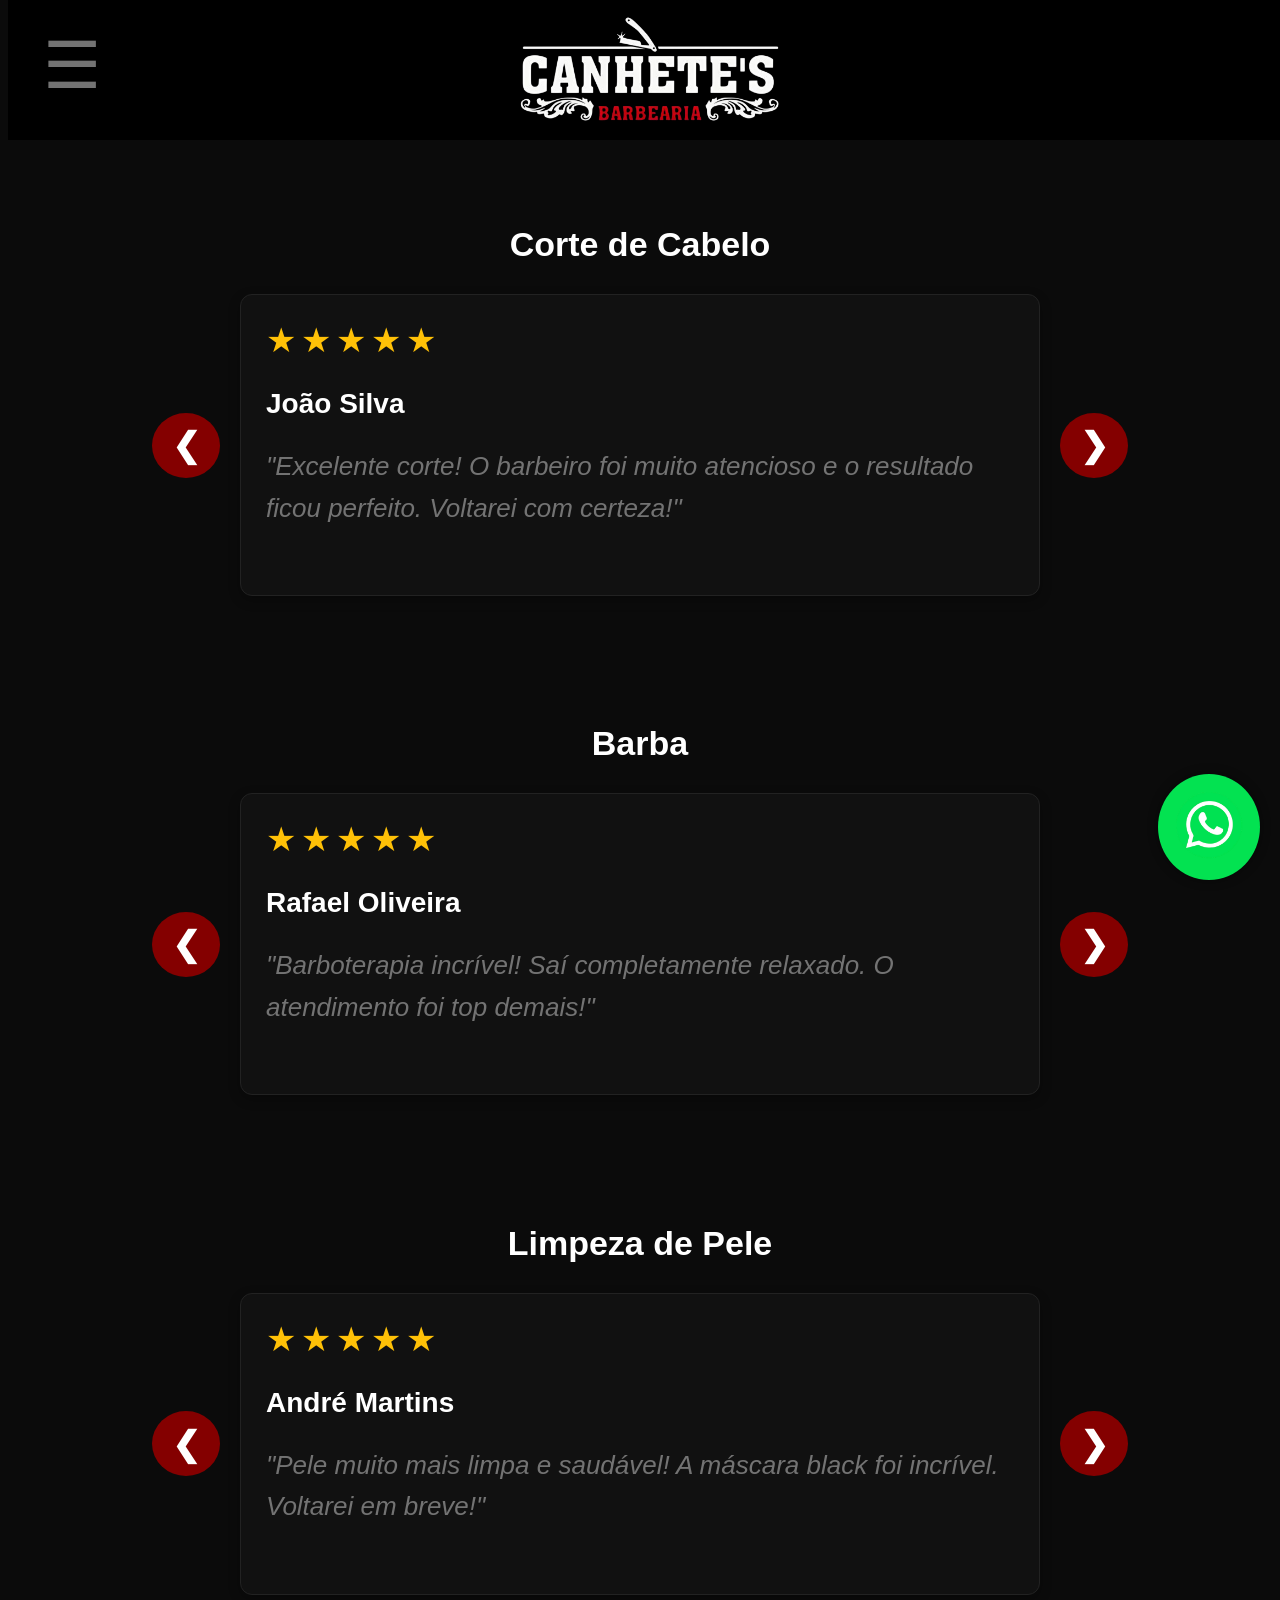
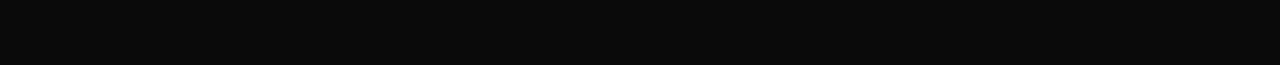
<file: barbeariaavaliacoes.html>
<!DOCTYPE html>
<html lang="pt-br">
<head>
  <meta charset="UTF-8">
  <title>Avaliações - Canhete's Barbearia</title>
  <link rel="icon" href="favicon.jpg" type="image/jpg">
  <link rel="stylesheet" href="styleavaliacoes.css">
</head>

<body>

  <a href="https://wa.me/5514997406083" class="whatsapp-fixo" target="_blank">
    <img src="whatsapp.png" alt="WhatsApp">
  </a>

  <header class="header">
  <div id="menuLateral" class="menu-lateral">
    <a href="https://lemereis.online/barbeariaservicos">Serviços</a>
    <a href="https://lemereis.online/barbeariasobrenos">Sobre Nós</a>
    <a href="https://api.whatsapp.com/send/?phone=5514997406083&text&type=phone_number&app_absent=0">Contato</a>
    <a href="https://lemereis.online/barbeariaavaliacoes">Avaliações</a>
	<a href="https://lemereis.online/barbearialocalizacao">Localização</a>
  </div>

  <div id="overlay" class="overlay" onclick="fecharMenu()"></div>

  <div class="menu" onclick="toggleMenu()">&#9776;</div>

  <img src="canhetes.png" alt="Logo da barbearia" class="logo">
</header>

  <h1 class="titulo-principal">Avaliações</h1>

  <!-- CARROSSEL 1 -->
  <div class="secao-carrossel">
    <h2 class="titulo-carrossel">Corte de Cabelo</h2>
    
    <div class="carrossel-container">
      <button class="btn-seta esquerda" onclick="mudarSlide(1, -1)">&#10094;</button>
      
      <div class="carrossel-avaliacoes">
        <div class="avaliacao ativa" id="slide-1-1">
          <div class="estrelas">
            <span class="estrela">★</span>
            <span class="estrela">★</span>
            <span class="estrela">★</span>
            <span class="estrela">★</span>
            <span class="estrela">★</span>
          </div>
          <h3 class="nome-avaliador">João Silva</h3>
          <p class="comentario-avaliacao">"Excelente corte! O barbeiro foi muito atencioso e o resultado ficou perfeito. Voltarei com certeza!"</p>
        </div>

        <div class="avaliacao" id="slide-1-2">
          <div class="estrelas">
            <span class="estrela">★</span>
            <span class="estrela">★</span>
            <span class="estrela">★</span>
            <span class="estrela">★</span>
            <span class="estrela vazia">★</span>
          </div>
          <h3 class="nome-avaliador">Carlos Mendes</h3>
          <p class="comentario-avaliacao">"Muito bom! Ambiente limpo e profissional. Recomendo para todos os meus amigos."</p>
        </div>

        <div class="avaliacao" id="slide-1-3">
          <div class="estrelas">
            <span class="estrela">★</span>
            <span class="estrela">★</span>
            <span class="estrela">★</span>
            <span class="estrela">★</span>
            <span class="estrela">★</span>
          </div>
          <h3 class="nome-avaliador">Pedro Costa</h3>
          <p class="comentario-avaliacao">"Melhor barbearia da região! Sempre saio satisfeito com o atendimento e qualidade."</p>
        </div>

        <div class="avaliacao" id="slide-1-4">
          <div class="estrelas">
            <span class="estrela">★</span>
            <span class="estrela">★</span>
            <span class="estrela">★</span>
            <span class="estrela">★</span>
            <span class="estrela">★</span>
          </div>
          <h3 class="nome-avaliador">Lucas Ferreira</h3>
          <p class="comentario-avaliacao">"Profissional muito atencioso! Fez exatamente o que pedi. Preço justo e qualidade garantida."</p>
        </div>
      </div>

      <button class="btn-seta direita" onclick="mudarSlide(1, 1)">&#10095;</button>
    </div>
  </div>

  <!-- CARROSSEL 2 -->
  <div class="secao-carrossel">
    <h2 class="titulo-carrossel">Barba</h2>
    
    <div class="carrossel-container">
      <button class="btn-seta esquerda" onclick="mudarSlide(2, -1)">&#10094;</button>
      
      <div class="carrossel-avaliacoes">
        <div class="avaliacao ativa" id="slide-2-1">
          <div class="estrelas">
            <span class="estrela">★</span>
            <span class="estrela">★</span>
            <span class="estrela">★</span>
            <span class="estrela">★</span>
            <span class="estrela">★</span>
          </div>
          <h3 class="nome-avaliador">Rafael Oliveira</h3>
          <p class="comentario-avaliacao">"Barboterapia incrível! Saí completamente relaxado. O atendimento foi top demais!"</p>
        </div>

        <div class="avaliacao" id="slide-2-2">
          <div class="estrelas">
            <span class="estrela">★</span>
            <span class="estrela">★</span>
            <span class="estrela">★</span>
            <span class="estrela">★</span>
            <span class="estrela">★</span>
          </div>
          <h3 class="nome-avaliador">Gustavo Alves</h3>
          <p class="comentario-avaliacao">"Minha barba nunca ficou tão bem alinhada! Voltarei toda semana. Muito recomendo!"</p>
        </div>

        <div class="avaliacao" id="slide-2-3">
          <div class="estrelas">
            <span class="estrela">★</span>
            <span class="estrela">★</span>
            <span class="estrela">★</span>
            <span class="estrela">★</span>
            <span class="estrela vazia">★</span>
          </div>
          <h3 class="nome-avaliador">Thiago Rocha</h3>
          <p class="comentario-avaliacao">"Ótimo trabalho! Profissional experiente que sabe o que faz. Preço acessível."</p>
        </div>

        <div class="avaliacao" id="slide-2-4">
          <div class="estrelas">
            <span class="estrela">★</span>
            <span class="estrela">★</span>
            <span class="estrela">★</span>
            <span class="estrela">★</span>
            <span class="estrela">★</span>
          </div>
          <h3 class="nome-avaliador">Marcelo Santos</h3>
          <p class="comentario-avaliacao">"Excelente! Ambiente aconchegante e profissionais muito atenciosos. Recomendo!"</p>
        </div>
      </div>

      <button class="btn-seta direita" onclick="mudarSlide(2, 1)">&#10095;</button>
    </div>
  </div>

  <!-- CARROSSEL 3 -->
  <div class="secao-carrossel">
    <h2 class="titulo-carrossel">Limpeza de Pele</h2>
    
    <div class="carrossel-container">
      <button class="btn-seta esquerda" onclick="mudarSlide(3, -1)">&#10094;</button>
      
      <div class="carrossel-avaliacoes">
        <div class="avaliacao ativa" id="slide-3-1">
          <div class="estrelas">
            <span class="estrela">★</span>
            <span class="estrela">★</span>
            <span class="estrela">★</span>
            <span class="estrela">★</span>
            <span class="estrela">★</span>
          </div>
          <h3 class="nome-avaliador">André Martins</h3>
          <p class="comentario-avaliacao">"Pele muito mais limpa e saudável! A máscara black foi incrível. Voltarei em breve!"</p>
        </div>

        <div class="avaliacao" id="slide-3-2">
          <div class="estrelas">
            <span class="estrela">★</span>
            <span class="estrela">★</span>
            <span class="estrela">★</span>
            <span class="estrela">★</span>
            <span class="estrela">★</span>
          </div>
          <h3 class="nome-avaliador">Felipe Gomes</h3>
          <p class="comentario-avaliacao">"Profissional muito competente! Explicou todo o processo e o resultado foi excelente."</p>
        </div>

        <div class="avaliacao" id="slide-3-3">
          <div class="estrelas">
            <span class="estrela">★</span>
            <span class="estrela">★</span>
            <span class="estrela">★</span>
            <span class="estrela">★</span>
            <span class="estrela vazia">★</span>
          </div>
          <h3 class="nome-avaliador">Bruno Dias</h3>
          <p class="comentario-avaliacao">"Muito bom! Pele ficou muito melhor. Recomendo para quem quer cuidar da pele."</p>
        </div>

        <div class="avaliacao" id="slide-3-4">
          <div class="estrelas">
            <span class="estrela">★</span>
            <span class="estrela">★</span>
            <span class="estrela">★</span>
            <span class="estrela">★</span>
            <span class="estrela">★</span>
          </div>
          <h3 class="nome-avaliador">Rodrigo Pereira</h3>
          <p class="comentario-avaliacao">"Excelente atendimento! Saí com a pele muito mais limpa e hidratada. Muito satisfeito!"</p>
        </div>
      </div>

      <button class="btn-seta direita" onclick="mudarSlide(3, 1)">&#10095;</button>
    </div>
  </div>

  <script src="scriptavaliacoes.js"></script>
</body>
</html>
</file>
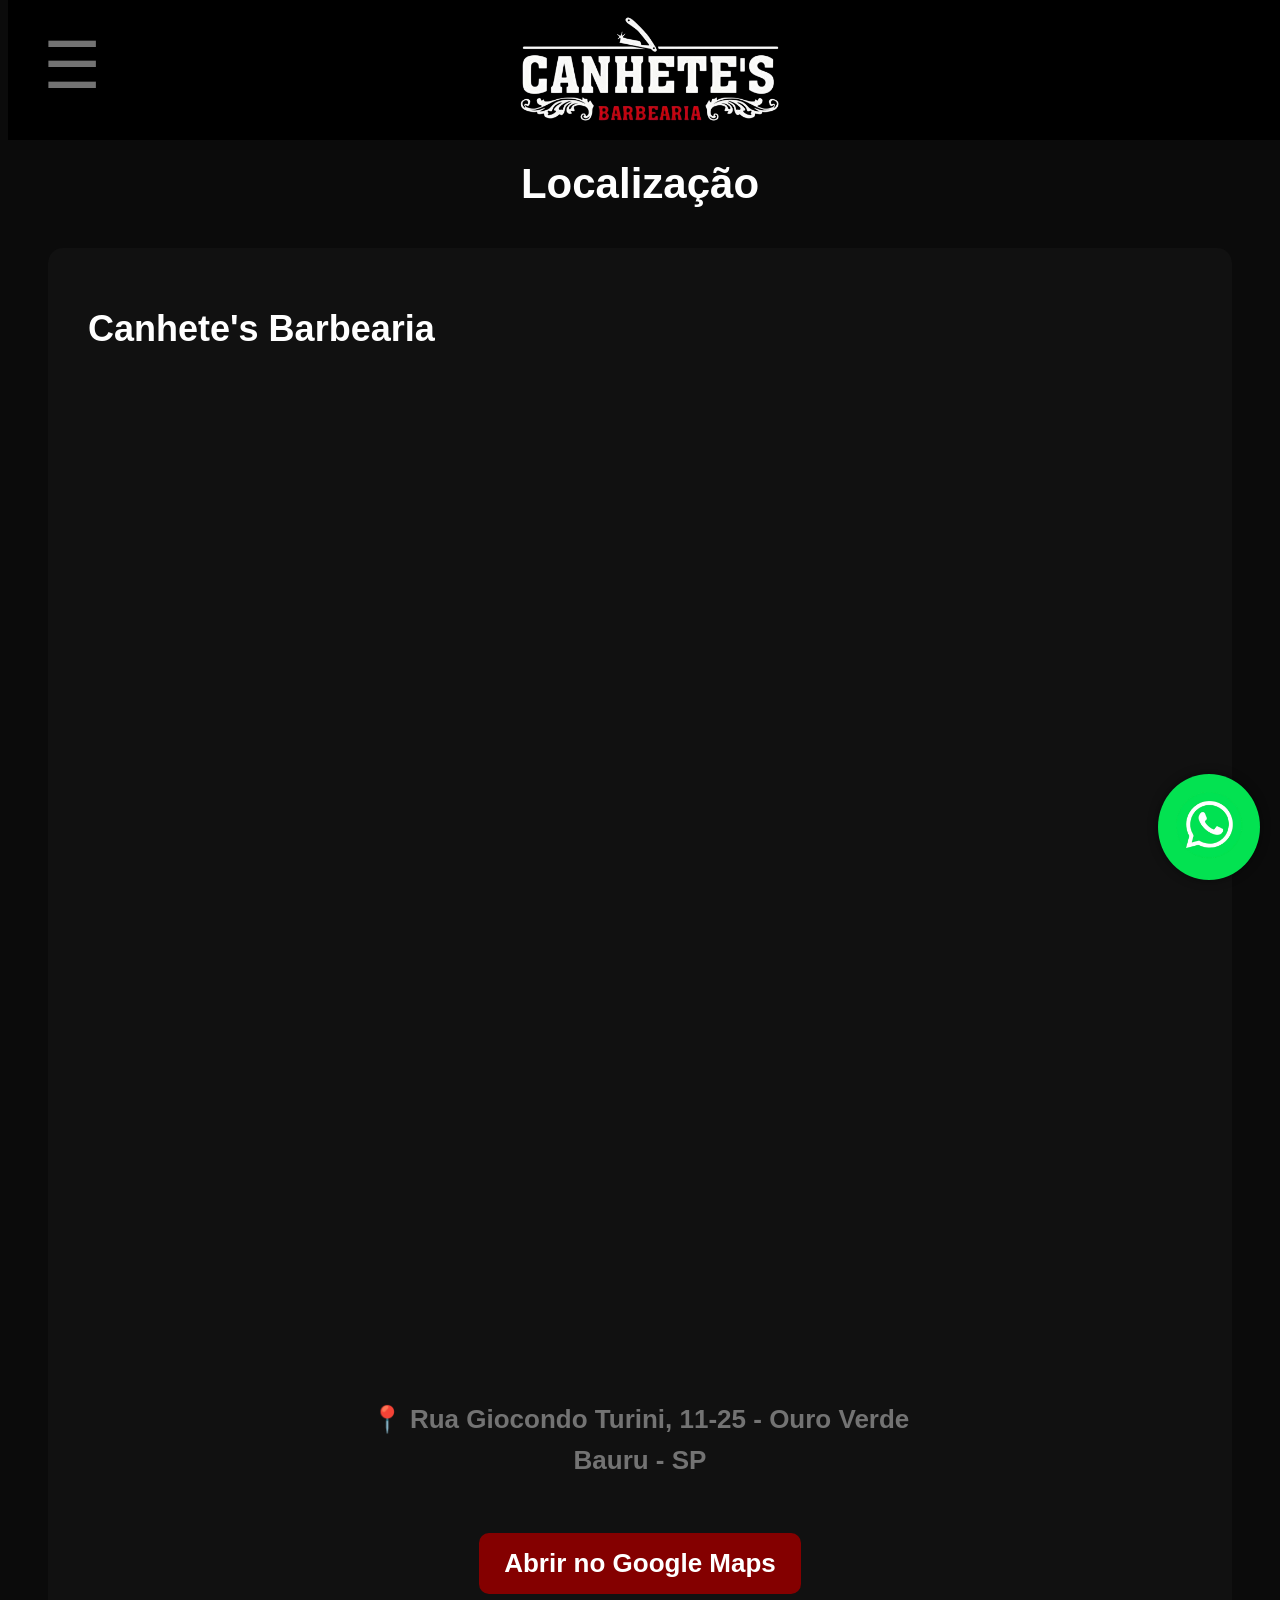
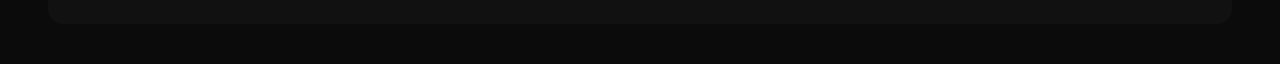
<file: barbearialocalizacao.html>
<!DOCTYPE html>
<html lang="pt-br">
<head>
  <meta charset="UTF-8">
  <title>Localização - Canhete's Barbearia</title>

  <link rel="icon" href="favicon.jpg" type="image/jpeg">
  <link rel="stylesheet" href="stylelocalizacao.css">
</head>

<body>

<a href="https://wa.me/5514997406083" class="whatsapp-fixo" target="_blank">
  <img src="whatsapp.png" alt="WhatsApp">
</a>

<header class="header">
  <div id="menuLateral" class="menu-lateral">
    <a href="https://lemereis.online/barbeariaservicos">Serviços</a>
    <a href="https://lemereis.online/barbeariasobrenos">Sobre Nós</a>
    <a href="https://api.whatsapp.com/send/?phone=5514997406083&text&type=phone_number&app_absent=0">Contato</a>
    <a href="https://lemereis.online/barbeariaavaliacoes">Avaliações</a>
	<a href="https://lemereis.online/barbearialocalizacao">Localização</a>
  </div>

  <div id="overlay" class="overlay" onclick="fecharMenu()"></div>

  <div class="menu" onclick="toggleMenu()">&#9776;</div>

  <img src="canhetes.png" alt="Logo da barbearia" class="logo">
</header>

<h1 class="titulo-local">Localização</h1>

<div class="box-local">

  <h2 class="nome-local">Canhete's Barbearia</h2>

  <iframe 
    src="https://www.google.com/maps?q=Canhete%E2%80%99s+Barbearia,+Bauru&output=embed"
    loading="lazy">
  </iframe>

  <p class="endereco-local">
    📍 Rua Giocondo Turini, 11-25 - Ouro Verde<br>
    Bauru - SP
  </p>

  <a href="https://www.google.com/maps/dir//Canhete%E2%80%99s+Barbearia,+R.+Giocondo+Turini,+11-25+-+Ouro+verde,+Bauru+-+SP,+17056-035"
     target="_blank"
     class="botao-maps">
     Abrir no Google Maps
  </a>

</div>

<script src="scriptlocalizacao.js"></script>

</body>
</html>
</file>
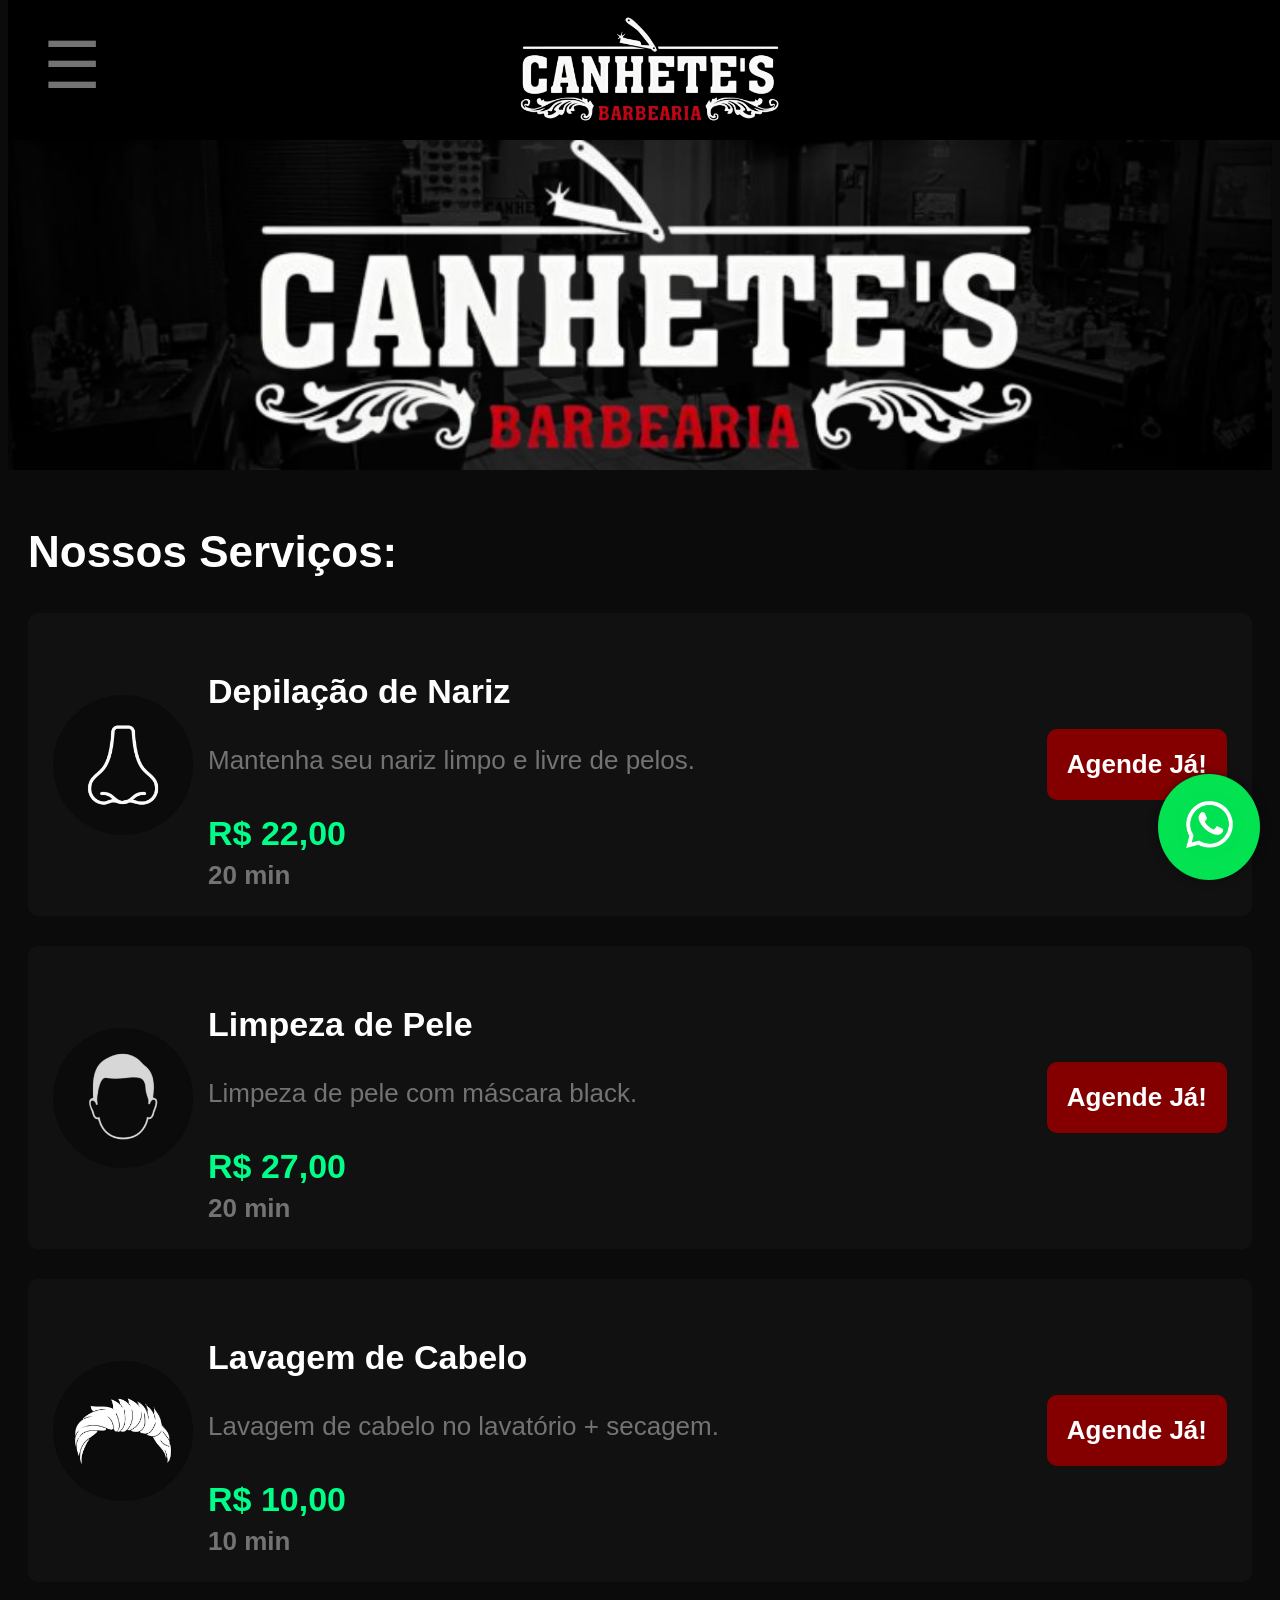
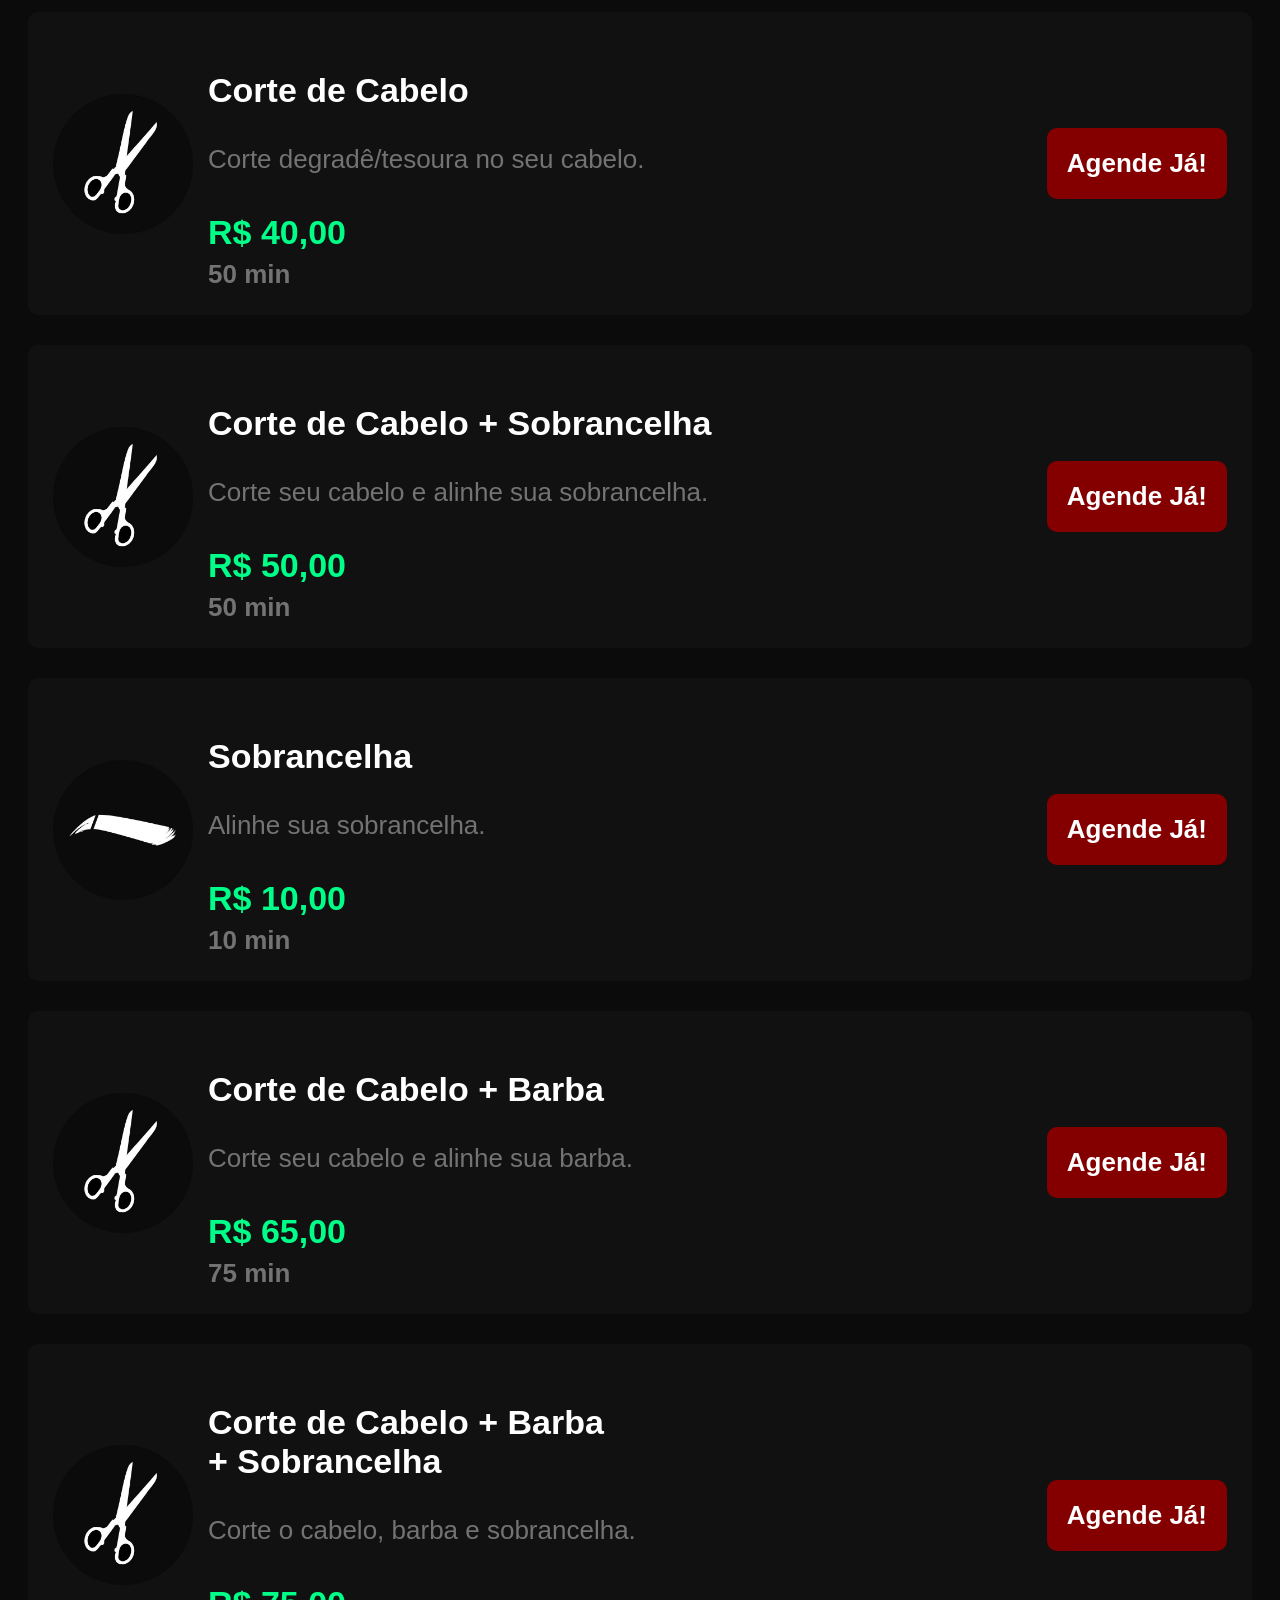
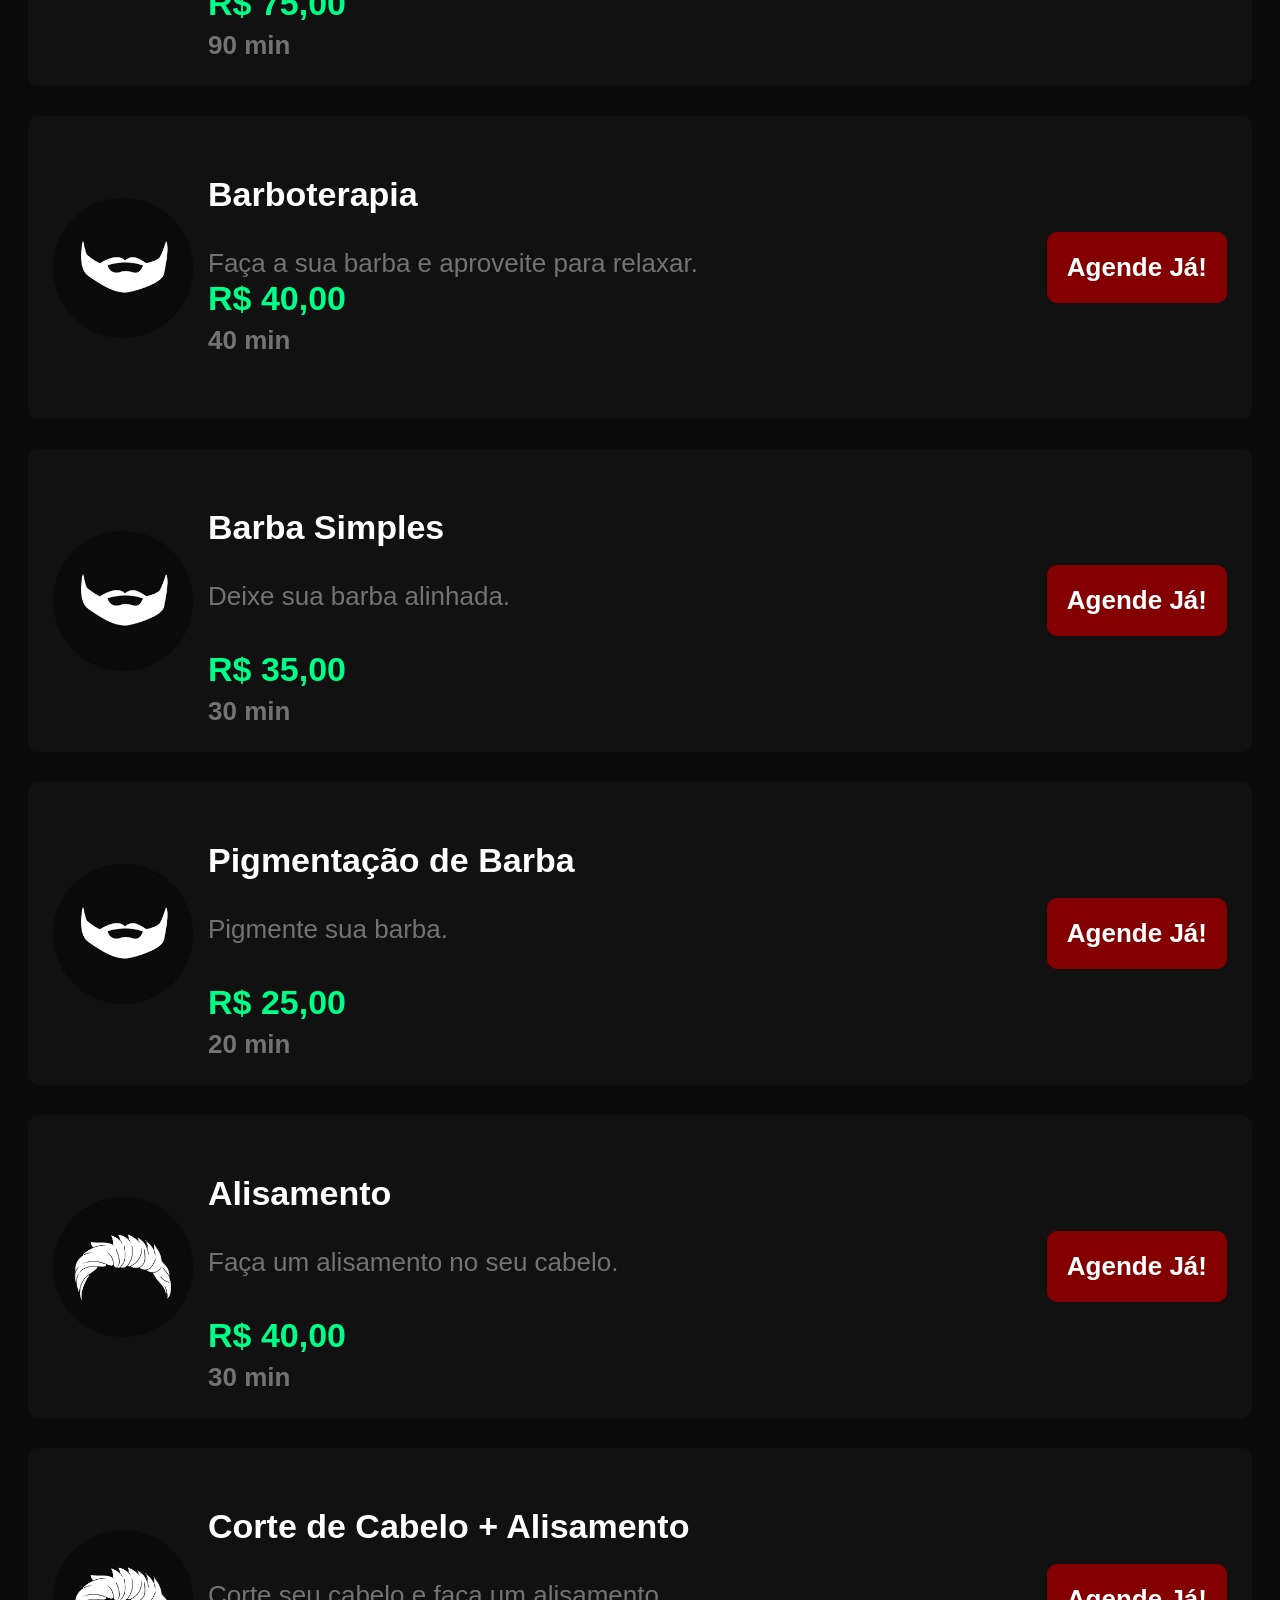
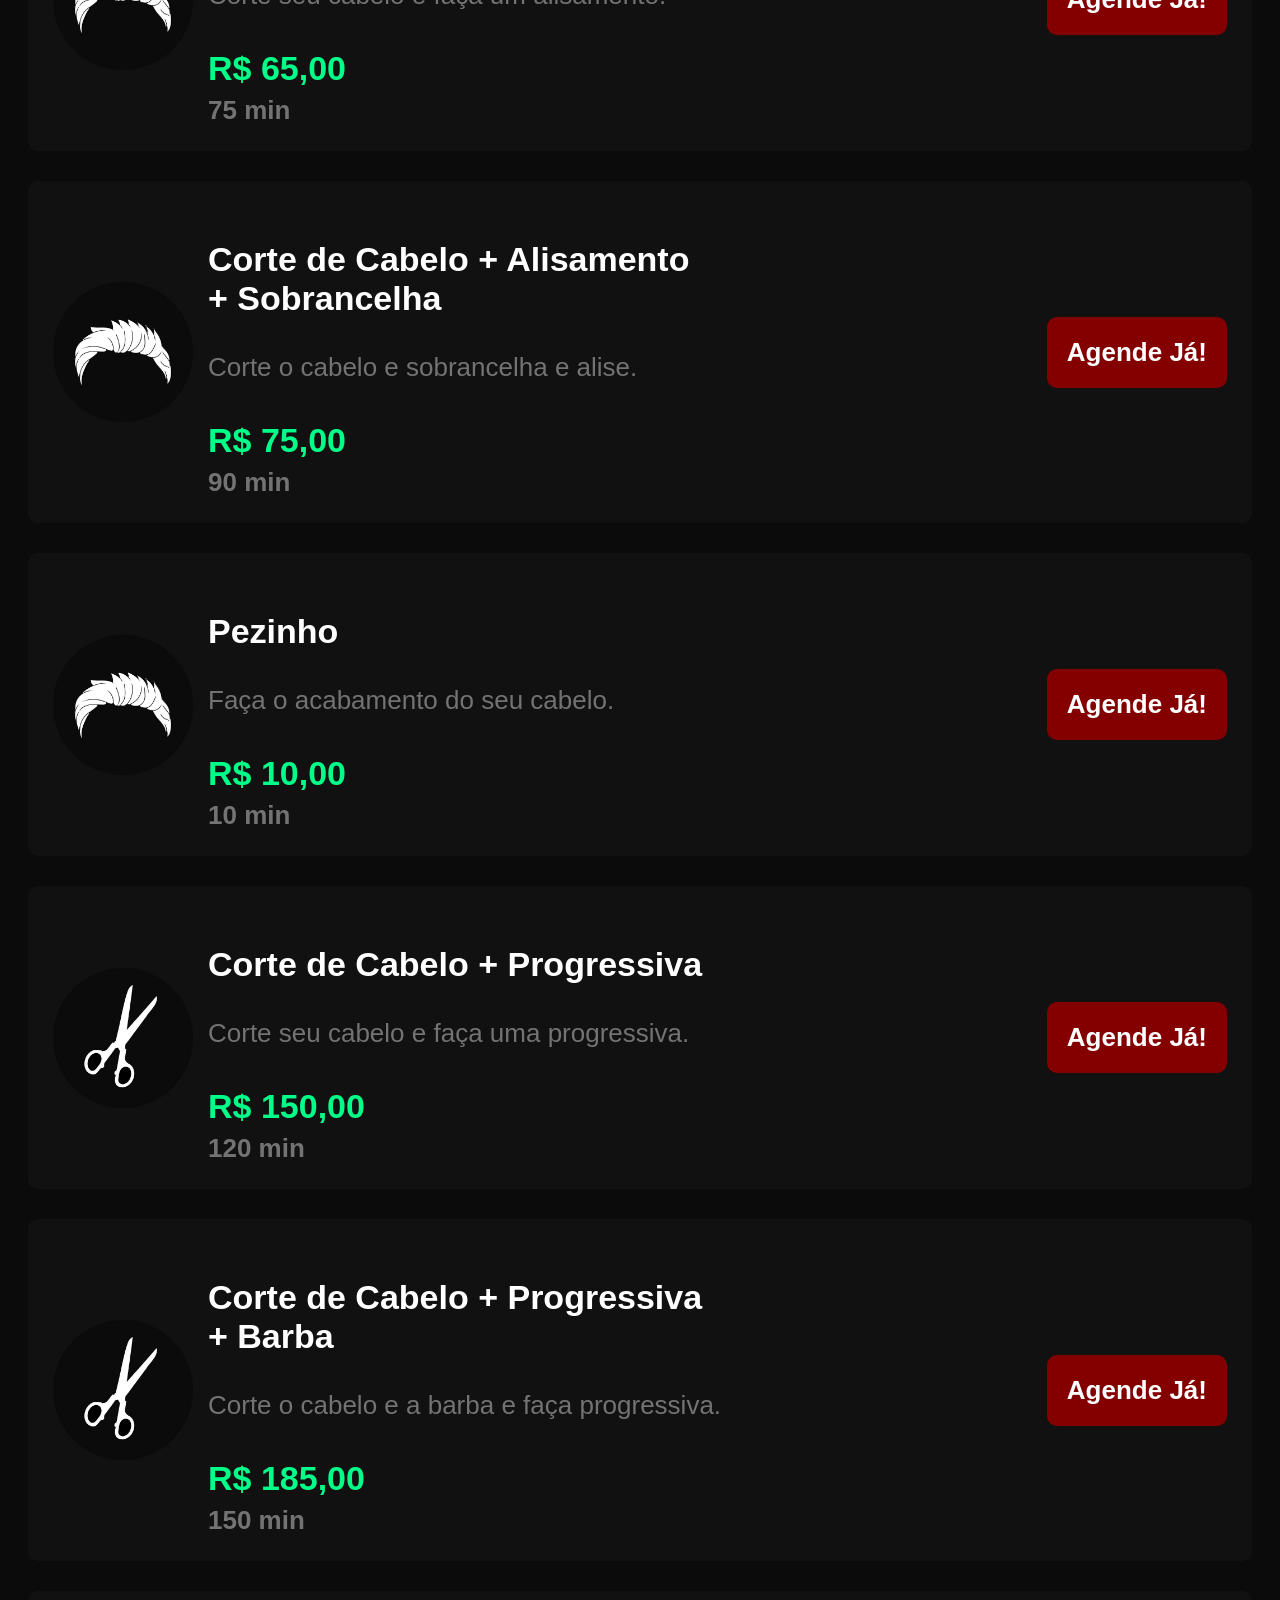
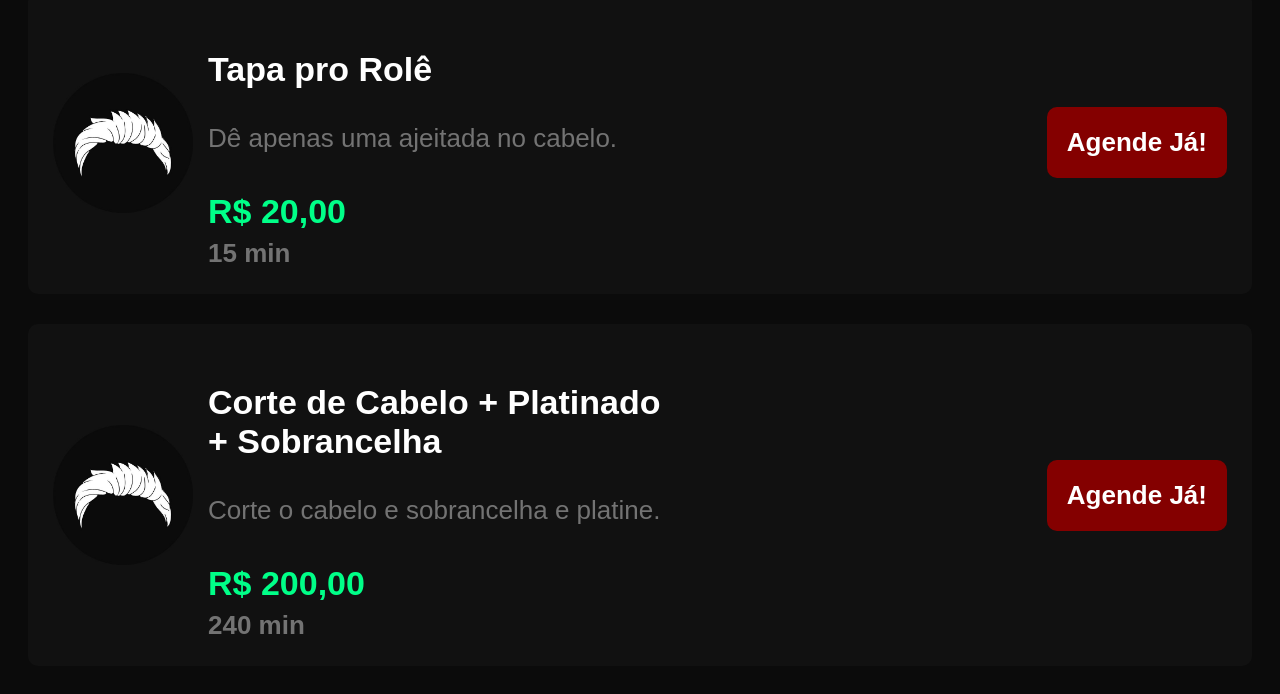
<file: barbeariaservicos.html>
<!DOCTYPE html>
<html lang="pt-br">
<head>
  <meta charset="UTF-8">
  <title>Canhete's Barbearia</title>

<link rel="icon" href="favicon.jpg" type="image/jpg">

  <link rel="stylesheet" href="styleservicos.css">
</head>

<body>

	<a href="https://wa.me/5514997406083" class="whatsapp-fixo" target="_blank">
		<img src="whatsapp.png" alt="WhatsApp">
	</a>

	<header class="header">
  <div id="menuLateral" class="menu-lateral">
    <a href="https://lemereis.online/barbeariaservicos">Serviços</a>
    <a href="https://lemereis.online/barbeariasobrenos">Sobre Nós</a>
    <a href="https://api.whatsapp.com/send/?phone=5514997406083&text&type=phone_number&app_absent=0">Contato</a>
    <a href="https://lemereis.online/barbeariaavaliacoes">Avaliações</a>
	<a href="https://lemereis.online/barbearialocalizacao">Localização</a>
  </div>

  <div id="overlay" class="overlay" onclick="fecharMenu()"></div>

  <div class="menu" onclick="toggleMenu()">&#9776;</div>

  <img src="canhetes.png" alt="Logo da barbearia" class="logo">
</header>

<div class="carrossel">
  <img src="banner1.jpg" class="slide ativo">
  <img src="banner2.jpg" class="slide">
  <img src="banner3.jpg" class="slide">
</div>

<section class="servicos">

  <h1>Nossos Serviços:</h1>

  <!-- CARD 1 -->
  <div class="card">
    <div class="info">
      <img src="nariz.jpg" alt="icone">

      <div>
        <h3>Depilação de Nariz</h3>
        <p>Mantenha seu nariz limpo e livre de pelos.</p>

        <span class="preco">R$ 22,00</span>
        <span class="tempo">20 min</span>
      </div>
    </div>

    <button onclick="agendar('Depilação de Nariz', 'R$22', '20 min')">
      Agende Já!
    </button>
  </div>

  <!-- CARD 2 -->
  <div class="card">
    <div class="info">
      <img src="pele.jpg" alt="icone">

      <div>
        <h3>Limpeza de Pele</h3>
        <p>Limpeza de pele com máscara black.</p>

        <span class="preco">R$ 27,00</span>
        <span class="tempo">20 min</span>
      </div>
    </div>

    <button onclick="agendar('Limpeza de Pele', 'R$27', '20 min')">
      Agende Já!
    </button>
  </div>

  <!-- CARD 3 -->
  <div class="card">
    <div class="info">
      <img src="cabelo.jpg" alt="icone">

      <div>
        <h3>Lavagem de Cabelo</h3>
        <p>Lavagem de cabelo no lavatório + secagem.</p>

        <span class="preco">R$ 10,00</span>
        <span class="tempo">10 min</span>
      </div>
    </div>

    <button onclick="agendar('Lavagem de Cabelo', 'R$10', '10 min')">
      Agende Já!
    </button>
  </div>
  
  <div class="card">
    <div class="info">
      <img src="tesoura.jpg" alt="icone">

      <div>
        <h3>Corte de Cabelo</h3>
        <p>Corte degradê/tesoura no seu cabelo.</p>

        <span class="preco">R$ 40,00</span>
        <span class="tempo">50 min</span>
      </div>
    </div>

    <button onclick="agendar('Corte de Cabelo', 'R$40', '50 min')">
      Agende Já!
    </button>
  </div>
  
  <div class="card">
    <div class="info">
      <img src="tesoura.jpg" alt="icone">

      <div>
        <h3>Corte de Cabelo + Sobrancelha</h3>
        <p>Corte seu cabelo e alinhe sua sobrancelha.</p>

        <span class="preco">R$ 50,00</span>
        <span class="tempo">50 min</span>
      </div>
    </div>

    <button onclick="agendar('Corte de Cabelo + Sobrancelha', 'R$50', '60 min')">
      Agende Já!
    </button>
  </div>
  
  <div class="card">
    <div class="info">
      <img src="sobrancelha.jpg" alt="icone">

      <div>
        <h3>Sobrancelha</h3>
        <p>Alinhe sua sobrancelha.</p>

        <span class="preco">R$ 10,00</span>
        <span class="tempo">10 min</span>
      </div>
    </div>

    <button onclick="agendar('Sobrancelha', 'R$10', '10 min')">
      Agende Já!
    </button>
  </div>
  
  <div class="card">
    <div class="info">
      <img src="tesoura.jpg" alt="icone">

      <div>
        <h3>Corte de Cabelo + Barba</h3>
        <p>Corte seu cabelo e alinhe sua barba.</p>

        <span class="preco">R$ 65,00</span>
        <span class="tempo">75 min</span>
      </div>
    </div>

    <button onclick="agendar('Corte de Cabelo + Barba', 'R$65', '75 min')">
      Agende Já!
    </button>
  </div>
  
  <div class="card">
    <div class="info">
      <img src="tesoura.jpg" alt="icone">

      <div>
        <h3>Corte de Cabelo + Barba <br>+ Sobrancelha</h3>
        <p>Corte o cabelo, barba e sobrancelha.</p>

        <span class="preco">R$ 75,00</span>
        <span class="tempo">90 min</span>
      </div>
    </div>

    <button onclick="agendar('Corte de Cabelo + Barba + Sobrancelha', 'R$75', '90 min')">
      Agende Já!
    </button>
  </div>
  
  <div class="card">
    <div class="info">
      <img src="barba.jpg" alt="icone">

      <div>
        <h3>Barboterapia</h3>
        <p>Faça a sua barba e aproveite para relaxar.

        <span class="preco">R$ 40,00</span>
        <span class="tempo">40 min</span>
      </div>
    </div>

    <button onclick="agendar('Barboterapia', 'R$40', '40 min')">
      Agende Já!
    </button>
  </div>
  
  <div class="card">
    <div class="info">
      <img src="barba.jpg" alt="icone">

      <div>
        <h3>Barba Simples</h3>
        <p>Deixe sua barba alinhada.</p>

        <span class="preco">R$ 35,00</span>
        <span class="tempo">30 min</span>
      </div>
    </div>

    <button onclick="agendar('Barba Simples', 'R$35', '30 min')">
      Agende Já!
    </button>
  </div>
  
   <div class="card">
    <div class="info">
      <img src="barba.jpg" alt="icone">

      <div>
        <h3>Pigmentação de Barba</h3>
        <p>Pigmente sua barba.</p>

        <span class="preco">R$ 25,00</span>
        <span class="tempo">20 min</span>
      </div>
    </div>

    <button onclick="agendar('Pigmentação de Barba', 'R$25', '20 min')">
      Agende Já!
    </button>
  </div>
  
  <div class="card">
    <div class="info">
      <img src="cabelo.jpg" alt="icone">

      <div>
        <h3>Alisamento</h3>
        <p>Faça um alisamento no seu cabelo.</p>

        <span class="preco">R$ 40,00</span>
        <span class="tempo">30 min</span>
      </div>
    </div>

    <button onclick="agendar('Alisamento', 'R$40', '30 min')">
      Agende Já!
    </button>
  </div>
  
  <div class="card">
    <div class="info">
      <img src="cabelo.jpg" alt="icone">

      <div>
        <h3>Corte de Cabelo + Alisamento</h3>
        <p>Corte seu cabelo e faça um alisamento.</p>

        <span class="preco">R$ 65,00</span>
        <span class="tempo">75 min</span>
      </div>
    </div>

    <button onclick="agendar('Corte de Cabelo + Alisamento', 'R$65', '75 min')">
      Agende Já!
    </button>
  </div>
  
  <div class="card">
    <div class="info">
      <img src="cabelo.jpg" alt="icone">

      <div>
        <h3>Corte de Cabelo + Alisamento <br>+ Sobrancelha</h3>
        <p>Corte o cabelo e sobrancelha e alise.</p>

        <span class="preco">R$ 75,00</span>
        <span class="tempo">90 min</span>
      </div>
    </div>

    <button onclick="agendar('Corte de Cabelo + Alisamento + Sobrancelha', 'R$75', '90 min')">
      Agende Já!
    </button>
  </div>
  
  <div class="card">
    <div class="info">
      <img src="cabelo.jpg" alt="icone">

      <div>
        <h3>Pezinho</h3>
        <p>Faça o acabamento do seu cabelo.</p>

        <span class="preco">R$ 10,00</span>
        <span class="tempo">10 min</span>
      </div>
    </div>

    <button onclick="agendar('Pezinho', 'R$10', '10 min')">
      Agende Já!
    </button>
  </div>
  
  <div class="card">
    <div class="info">
      <img src="tesoura.jpg" alt="icone">

      <div>
        <h3>Corte de Cabelo + Progressiva</h3>
        <p>Corte seu cabelo e faça uma progressiva.</p>

        <span class="preco">R$ 150,00</span>
        <span class="tempo">120 min</span>
      </div>
    </div>

    <button onclick="agendar('Corte de Cabelo + Progressiva', 'R$150', '120 min')">
      Agende Já!
    </button>
  </div>
  
  <div class="card">
    <div class="info">
      <img src="tesoura.jpg" alt="icone">

      <div>
        <h3>Corte de Cabelo + Progressiva <br>+ Barba</h3>
        <p>Corte o cabelo e a barba e faça progressiva.</p>

        <span class="preco">R$ 185,00</span>
        <span class="tempo">150 min</span>
      </div>
    </div>

    <button onclick="agendar('Corte de Cabelo + Progressiva + Barba', 'R$185', '150 min')">
      Agende Já!
    </button>
  </div>
  
  <div class="card">
    <div class="info">
      <img src="cabelo.jpg" alt="icone">

      <div>
        <h3>Tapa pro Rolê</h3>
        <p>Dê apenas uma ajeitada no cabelo.</p>

        <span class="preco">R$ 20,00</span>
        <span class="tempo">15 min</span>
      </div>
    </div>

    <button onclick="agendar('Tapa pro Rolê', 'R$20', '15 min')">
      Agende Já!
    </button>
  </div>
  
  <div class="card">
    <div class="info">
      <img src="cabelo.jpg" alt="icone">

      <div>
        <h3>Corte de Cabelo + Platinado <br>+ Sobrancelha</h3>
        <p>Corte o cabelo e sobrancelha e platine.</p>

        <span class="preco">R$ 200,00</span>
        <span class="tempo">240 min</span>
      </div>
    </div>

    <button onclick="agendar('Corte de Cabelo + Platinado + Sobrancelha', 'R$200', '240 min')">
      Agende Já!
    </button>
  </div>

</section>

<script src="scriptservicos.js"></script>
</body>
</html>
</file>
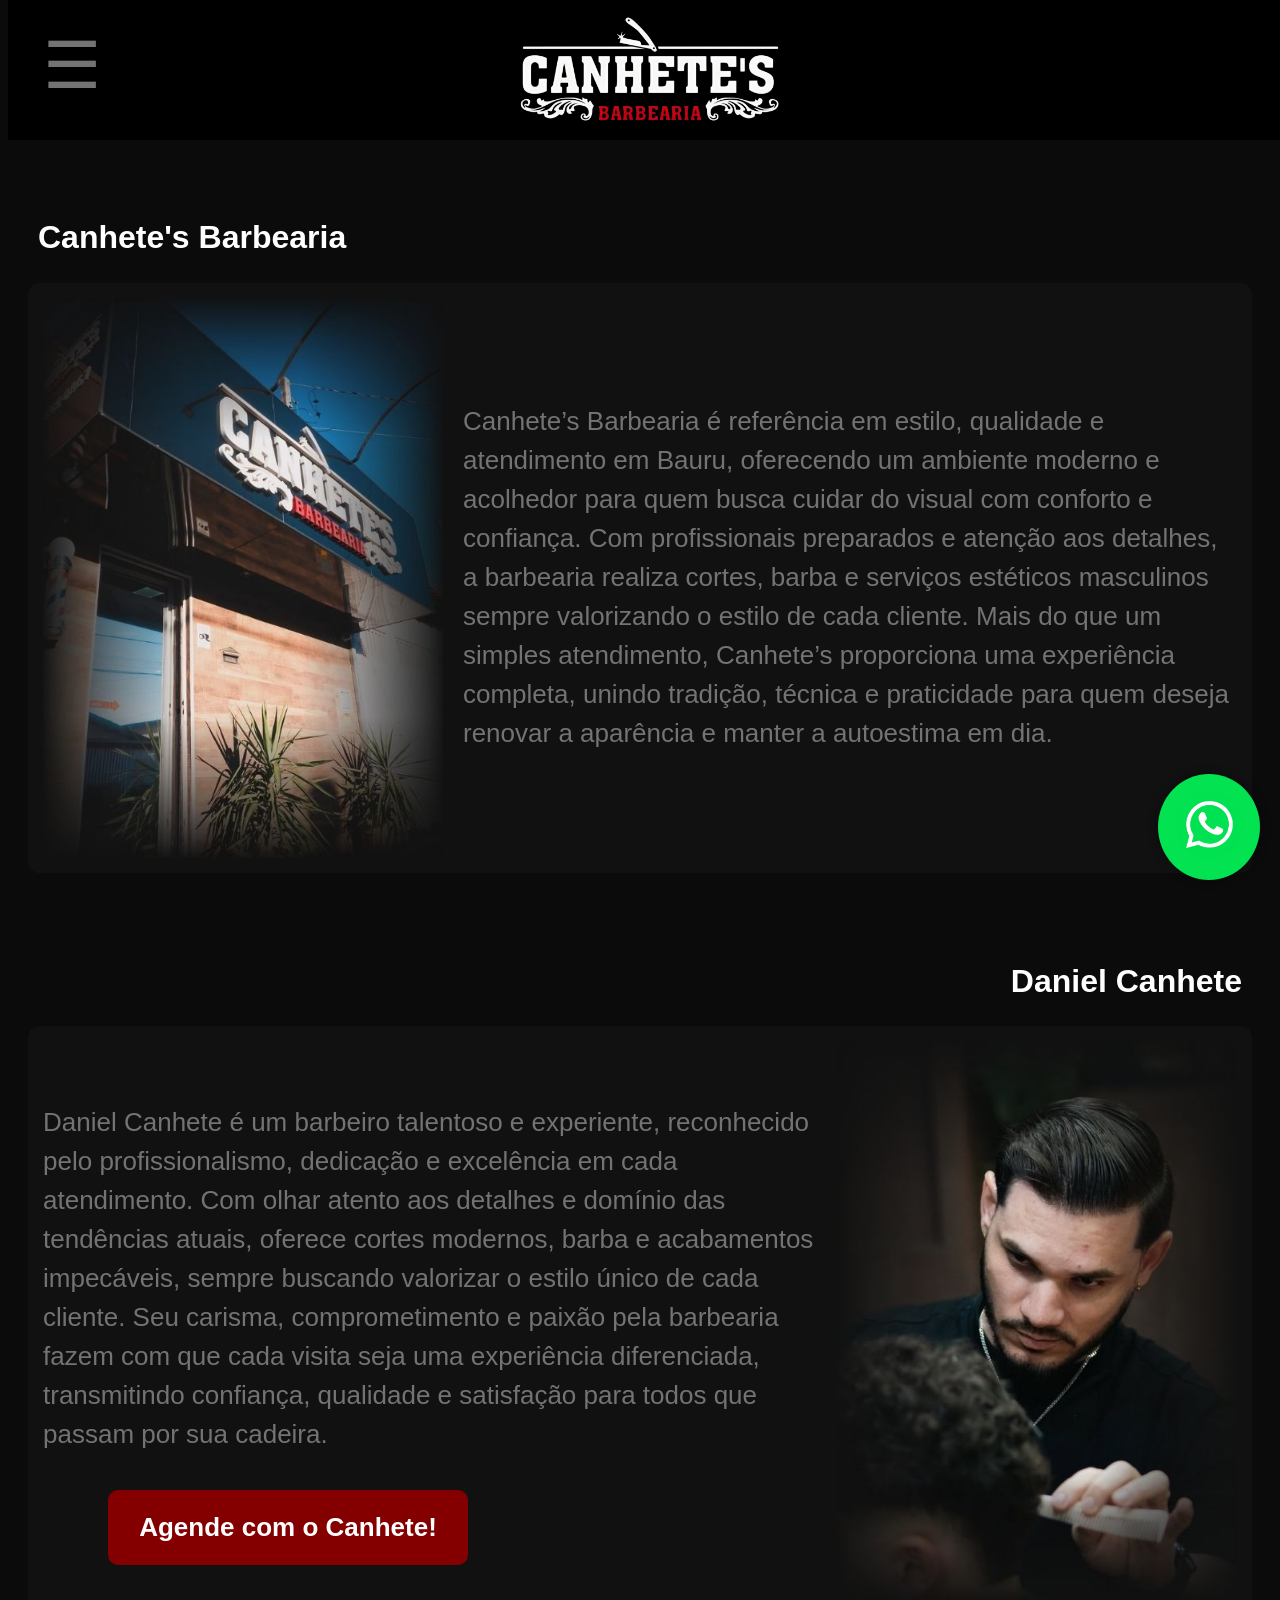
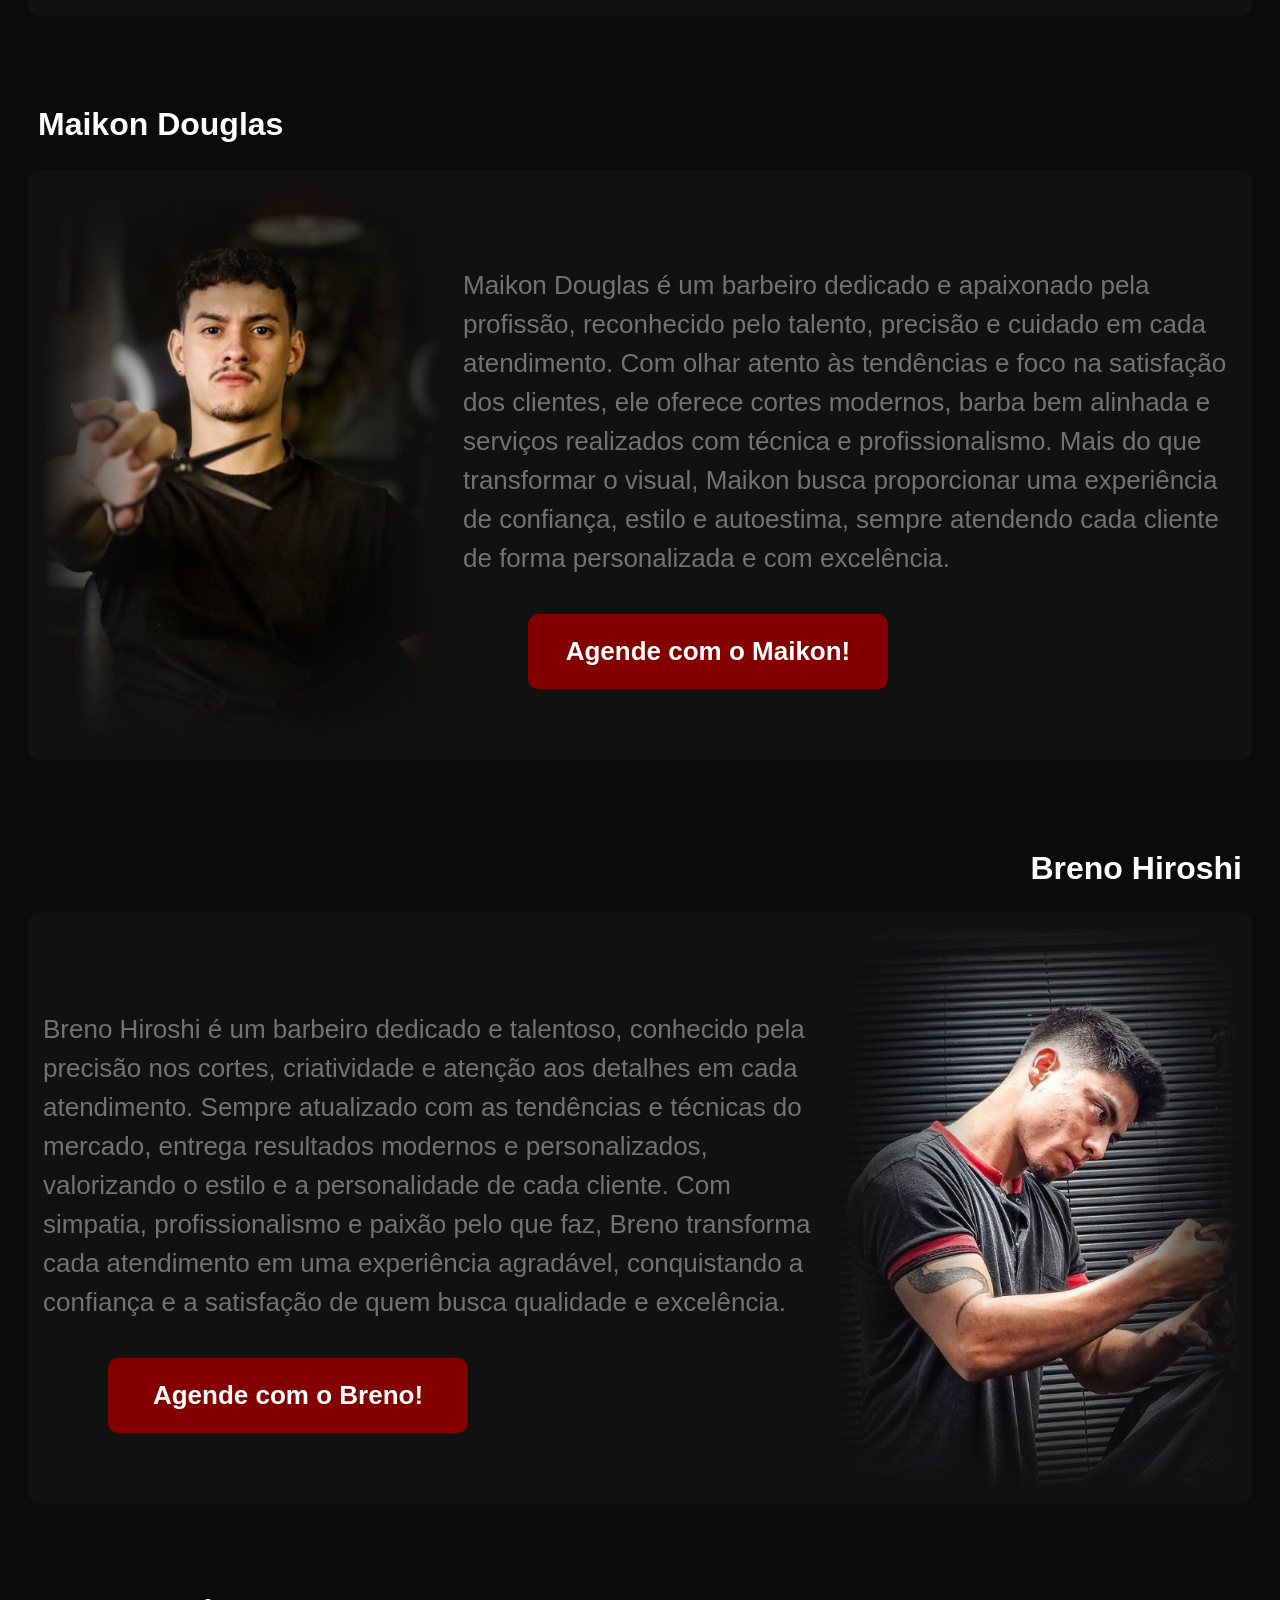
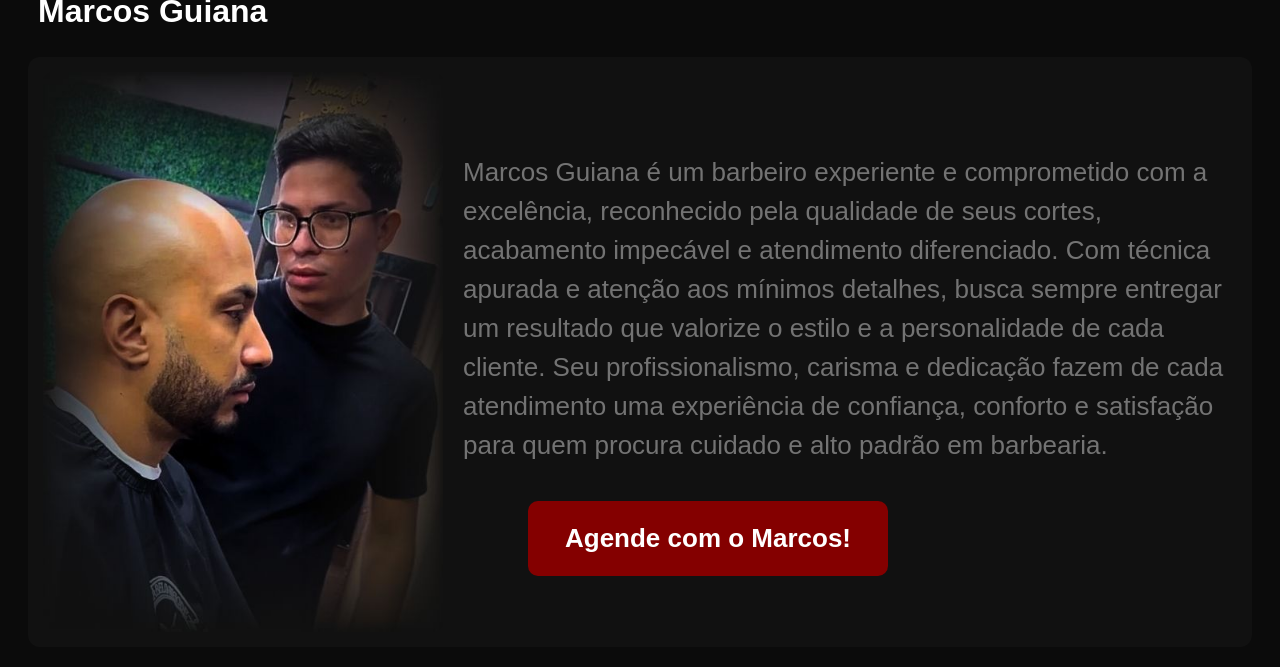
<file: barbeariasobrenos.html>
<!DOCTYPE html>
<html lang="pt-br">
<head>
  <meta charset="UTF-8">
  <title>Sobre Nós - Canhete's Barbearia</title>
  <link rel="icon" href="..../img/favicon.jpg" type="image/jpg">
  <link rel="stylesheet" href="stylesobrenos.css">
</head>

<body>

  <a href="https://wa.me/5514997406083" class="whatsapp-fixo" target="_blank">
    <img src="whatsapp.png" alt="WhatsApp">
  </a>

 <header class="header">
  <div id="menuLateral" class="menu-lateral">
    <a href="https://lemereis.online/barbeariaservicos">Serviços</a>
    <a href="https://lemereis.online/barbeariasobrenos">Sobre Nós</a>
    <a href="https://api.whatsapp.com/send/?phone=5514997406083&text&type=phone_number&app_absent=0">Contato</a>
    <a href="https://lemereis.online/barbeariaavaliacoes">Avaliações</a>
	<a href="https://lemereis.online/barbearialocalizacao">Localização</a>
  </div>

  <div id="overlay" class="overlay" onclick="fecharMenu()"></div>

  <div class="menu" onclick="toggleMenu()">&#9776;</div>

  <img src="canhetes.png" alt="Logo da barbearia" class="logo">
</header>

  <h1 class="titulo-principal">Sobre Nós</h1>

  <!-- BARBEARIA -->
  <h2 class="barbeariatexto">Canhete's Barbearia</h2>

  <div class="secao">
    <img src="barbearia.jpg" alt="Barbearia">

    <div class="texto">
      <p class="descricao">
        Canhete’s Barbearia é referência em estilo, qualidade e atendimento em Bauru, oferecendo um ambiente moderno e acolhedor para quem busca cuidar do visual com conforto e confiança. Com profissionais preparados e atenção aos detalhes, a barbearia realiza cortes, barba e serviços estéticos masculinos sempre valorizando o estilo de cada cliente. Mais do que um simples atendimento, Canhete’s proporciona uma experiência completa, unindo tradição, técnica e praticidade para quem deseja renovar a aparência e manter a autoestima em dia.
      </p>
    </div>
  </div>

  <!-- BARBEIRO 1 -->
  <h2 class="canhetetexto">Daniel Canhete</h2>

  <div class="secao">
    <img src="canhete.jpg" alt="Daniel Canhete">

    <div class="texto">
      <p class="descricao">Daniel Canhete é um barbeiro talentoso e experiente, reconhecido pelo profissionalismo, dedicação e excelência em cada atendimento. Com olhar atento aos detalhes e domínio das tendências atuais, oferece cortes modernos, barba e acabamentos impecáveis, sempre buscando valorizar o estilo único de cada cliente. Seu carisma, comprometimento e paixão pela barbearia fazem com que cada visita seja uma experiência diferenciada, transmitindo confiança, qualidade e satisfação para todos que passam por sua cadeira.</p>

      <a href="https://wa.me/5514997406083?text=Olá%20quero%20agendar%20com%20Canhete"
         class="btn-agendar"
         target="_blank">
         Agende com o Canhete!
      </a>
    </div>
  </div>

  <!-- BARBEIRO 2 -->
  <h2 class="maikontexto">Maikon Douglas</h2>

  <div class="secao">
    <img src="maikon.jpg" alt="Maikon Douglas">

    <div class="texto">
      <p class="descricao">Maikon Douglas é um barbeiro dedicado e apaixonado pela profissão, reconhecido pelo talento, precisão e cuidado em cada atendimento. Com olhar atento às tendências e foco na satisfação dos clientes, ele oferece cortes modernos, barba bem alinhada e serviços realizados com técnica e profissionalismo. Mais do que transformar o visual, Maikon busca proporcionar uma experiência de confiança, estilo e autoestima, sempre atendendo cada cliente de forma personalizada e com excelência.</p>

      <a href="https://wa.me/5514997406083?text=Olá%20quero%20agendar%20com%20Maikon"
         class="btn-agendar"
         target="_blank">
         Agende com o Maikon!
      </a>
    </div>
  </div>

  <!-- BARBEIRO 3 -->
  <h2 class="brenotexto">Breno Hiroshi</h2>

  <div class="secao">
    <img src="breno.jpg" alt="Breno Hiroshi">

    <div class="texto">
      <p class="descricao">Breno Hiroshi é um barbeiro dedicado e talentoso, conhecido pela precisão nos cortes, criatividade e atenção aos detalhes em cada atendimento. Sempre atualizado com as tendências e técnicas do mercado, entrega resultados modernos e personalizados, valorizando o estilo e a personalidade de cada cliente. Com simpatia, profissionalismo e paixão pelo que faz, Breno transforma cada atendimento em uma experiência agradável, conquistando a confiança e a satisfação de quem busca qualidade e excelência.</p>

      <a href="https://wa.me/5514997406083?text=Olá%20quero%20agendar%20com%20Breno"
         class="btn-agendar"
         target="_blank">
         Agende com o Breno!
      </a>
    </div>
  </div>

  <!-- BARBEIRO 4 -->
  <h2 class="guianatexto">Marcos Guiana</h2>

  <div class="secao">
    <img src="marcos.jpg" alt="Marcos Guiana">

    <div class="texto-marcos">
      <p class="descricao">Marcos Guiana é um barbeiro experiente e comprometido com a excelência, reconhecido pela qualidade de seus cortes, acabamento impecável e atendimento diferenciado. Com técnica apurada e atenção aos mínimos detalhes, busca sempre entregar um resultado que valorize o estilo e a personalidade de cada cliente. Seu profissionalismo, carisma e dedicação fazem de cada atendimento uma experiência de confiança, conforto e satisfação para quem procura cuidado e alto padrão em barbearia.</p>

      <a href="https://wa.me/5514997406083?text=Olá%20quero%20agendar%20com%20Marcos"
         class="btn-agendar"
         target="_blank">
         Agende com o Marcos!
      </a>
    </div>
  </div>

  <script src="scriptsobrenos.js"></script>
</body>
</html>
</file>
<file: styleavaliacoes.css>
body {
  background: #0b0b0b;
  color: white;
  font-family: Arial;
}

.servicos {
  padding: 20px;
}

h1 {
  font-size: 32px;
  font-weight: bold;
}

h2 {
  text-align: left;
}

h3 {
  font-size: 28px;
  font-weight: bold;
}

p {
  font-size: 22px;
  color: #737373;
}

/* ===== CARDS DE SERVIÇOS ===== */
.card {
  display: flex;
  justify-content: space-between;
  align-items: center;
  background: #111;
  padding: 10px;
  border-radius: 10px;
  margin-top: 10px;
}

.info {
  display: flex;
  align-items: center;
  gap: 15px;
}

.info img {
  width: 140px;
  height: 140px;
  border-radius: 10px;
}

.preco {
  color: #00ff88;
  display: block;
  font-size: 30px;
  font-weight: bold;
}

.tempo {
  color: #aaaaaa;
  font-size: 22px;
}

button {
  background: #840000;
  color: white;
  font-size: 20px;
  font-weight: bold;
  border: none;
  padding: 20px;
  border-radius: 10px;
  cursor: pointer;
}

button:hover {
  background: #a80000;
  transition: 0.2s;
}

/* ===== HEADER E MENU ===== */
.header {
  z-index: 1000;
  position: fixed;
  top: 0;
  width: 100%;
  height: 140px;
  display: flex;
  justify-content: center;
  align-items: center;
  background: #000;
}

.menu {
  position: absolute;
  left: 35px;
  font-size: 65px;
  cursor: pointer;
  color: #737373;
  padding-bottom: 10px;
}

.logo {
  height: 165px;
  padding-top: 20px;
}

.menu-lateral {
  position: fixed;
  top: 0;
  left: -250px;
  width: 250px;
  height: 100%;
  background: #111;
  padding-top: 80px;
  transition: 0.3s;
  z-index: 999;
}

.menu-lateral a {
  display: block;
  color: #737373;
  font-size: 30px;
  font-weight: bold;
  padding: 25px;
  text-decoration: none;
  border-bottom: 1px solid #222;
}

.menu-lateral a:hover {
  background: #222;
}

.overlay {
  position: fixed;
  top: 0;
  left: 0;
  width: 100%;
  height: 100%;
  background: rgba(0, 0, 0, 0.5);
  display: none;
  z-index: 998;
}
/* ===== CARROSSEL ===== */
.carrossel {
  position: relative;
  z-index: 1;
  margin-top: 120px;
  width: 100%;
  height: 350px;
  overflow: hidden;
}

.slide {
  position: absolute;
  width: 100%;
  height: 100%;
  object-fit: cover;
  display: none;
}

.slide.ativo {
  display: block;
}

/* ===== WHATSAPP FIXO ===== */
.whatsapp-fixo {
  position: fixed;
  bottom: 20px;
  right: 20px;
  background: #03e251;
  padding: 1px;
  border-radius: 50%;
  z-index: 1000;
  box-shadow: 0 0 10px rgba(0, 0, 0, 0.5);
}

.whatsapp-fixo img {
  width: 100px;
  height: 100px;
}

.whatsapp-fixo:hover {
  transform: scale(1.1);
  transition: 0.2s;
}

/* ===== SOBRE NÓS ===== */
.titulo-principal {
  text-align: left;
  padding-left: 30px;
  margin-top: 90px;
  font-size: 32px;
  font-weight: bold;
}

.titulo {
  text-align: center;
  margin-top: 90px;
  font-size: 28px;
  font-weight: 700;
}

.secao {
  display: flex;
  align-items: center;
  gap: 20px;
  margin: 20px;
  background: #111;
  padding: 15px;
  border-radius: 12px;
}

.secao img {
  width: 500px;
  height: 500px;
  object-fit: cover;
  border-radius: 10px;
}

.secao p {
  font-size: 22px;
  color: #737373;
  line-height: 1.5;
}

.texto, .texto-marcos {
  display: flex;
  flex-direction: column;
}

.secao:nth-of-type(even) {
  flex-direction: row-reverse;
}

.btn-agendar {
  display: inline-block;
  margin-top: 10px;
  padding: 18px 24px;
  background: #840000;
  color: white !important;
  text-decoration: none;
  border-radius: 10px;
  font-weight: bold;
  font-size: 18px;
  text-align: center;
  width: 210px;
  margin-left: 65px;
}

.btn-agendar:hover {
  background: #a80000;
}

/* ===== RESPONSIVO ===== */
@media (max-width: 600px) {
  .secao {
    flex-direction: column;
    text-align: center;
  }

  .secao img {
    width: 100px;
    height: 100px;
  }

  .card {
    flex-direction: column;
    text-align: center;
  }

  .info {
    flex-direction: column;
  }
}
.barbeariatexto {
  text-align: left;
  margin-top: 90px;
  font-size: 32px;
  font-weight: 700;
  padding-left: 30px;
}
.canhetetexto {
  text-align: right;
  margin-top: 90px;
  font-size: 32px;
  font-weight: 700;
  padding-right: 30px;
}
.maikontexto {
  text-align: left;
  margin-top: 90px;
  font-size: 32px;
  font-weight: 700;
  padding-left: 30px;
}
.brenotexto {
  text-align: right;
  margin-top: 90px;
  font-size: 32px;
  font-weight: 700;
  padding-right: 30px;
}
.guianatexto {
  text-align: left;
  margin-top: 90px;
  font-size: 32px;
  font-weight: 700;
  padding-left: 30px;
}
/* ===== AVALIAÇÕES ===== */

.secao-carrossel {
  margin: 40px;
  padding: 30px;
}

.titulo-carrossel {
  text-align: center;
  font-size: 34px;
  font-weight: 700;
  margin-bottom: 30px;
  color: white;
}

.carrossel-container {
  display: flex;
  align-items: center;
  justify-content: center;
  gap: 20px;
  position: relative;
}

.carrossel-avaliacoes {
  display: flex;
  justify-content: center;
  width: 100%;
  max-width: 800px;
  position: relative;
}

.avaliacao {
  display: none;
  background: #111;
  border: 1px solid #222;
  border-radius: 12px;
  padding: 25px;
  min-height: 250px;
  width: 100%;
  box-shadow: 0 4px 12px rgba(0, 0, 0, 0.3);
  animation: fadeIn 0.3s ease-in-out;
}

.avaliacao.ativa {
  display: block;
}

@keyframes fadeIn {
  from {
    opacity: 0;
  }
  to {
    opacity: 1;
  }
}

.estrelas {
  display: flex;
  gap: 5px;
  margin-bottom: 15px;
}

.estrela {
  font-size: 34px;
  color: #ffc107;
}

.estrela.vazia {
  color: #444;
}

.nome-avaliador {
  font-size: 28px;
  font-weight: 700;
  color: #ffffff;
  margin-bottom: 10px;
  font-weight: bold;
}

.comentario-avaliacao {
  font-size: 26px;
  color: #737373;
  line-height: 1.6;
  font-style: italic;
}

.btn-seta {
  background: #840000;
  color: white;
  border: none;
  width: 65  px;
  height: 65px;
  border-radius: 50%;
  font-size: 34px;
  text-align: center;
  cursor: pointer;
  display: flex;
  align-items: center;
  justify-content: center;
  transition: 0.3s;
  flex-shrink: 0;
}

.btn-seta:hover {
  background: #a80000;
  transform: scale(1.1);
}

.btn-seta.esquerda {
  order: -1;
}

.btn-seta.direita {
  order: 1;
}

/* Responsivo */
@media (max-width: 600px) {
  .secao-carrossel {
    margin: 40px 10px;
    padding: 15px;
  }

  .titulo-carrossel {
    font-size: 22px;
    margin-bottom: 10px;
  }

  .avaliacao {
    padding: 20px;
    min-height: 220px;
  }

  .btn-seta {
    width: 40px;
    height: 40px;
    font-size: 18px;
  }

  .carrossel-container {
    gap: 10px;
  }
}
.avaliacao {
  display: none;
}

.avaliacao.ativa {
  display: block;
}
</file>
<file: stylelocalizacao.css>
body {
  background: #0b0b0b;
  color: white;
  font-family: Arial;
}

.servicos {
  padding: 20px;
}

h1 {
  font-size: 32px;
  font-weight: bold;
}

h2 {
  text-align: left;
}

h3 {
  font-size: 28px;
  font-weight: bold;
}

p {
  font-size: 22px;
  color: #737373;
}

/* ===== CARDS DE SERVIÇOS ===== */
.card {
  display: flex;
  justify-content: space-between;
  align-items: center;
  background: #111;
  padding: 10px;
  border-radius: 10px;
  margin-top: 10px;
}

.info {
  display: flex;
  align-items: center;
  gap: 15px;
}

.info img {
  width: 140px;
  height: 140px;
  border-radius: 10px;
}

.preco {
  color: #00ff88;
  display: block;
  font-size: 30px;
  font-weight: bold;
}

.tempo {
  color: #aaaaaa;
  font-size: 22px;
}

button {
  background: #840000;
  color: white;
  font-size: 20px;
  font-weight: bold;
  border: none;
  padding: 20px;
  border-radius: 10px;
  cursor: pointer;
}

button:hover {
  background: #a80000;
  transition: 0.2s;
}

/* ===== HEADER E MENU ===== */
.header {
  z-index: 1000;
  position: fixed;
  top: 0;
  width: 100%;
  height: 140px;
  display: flex;
  justify-content: center;
  align-items: center;
  background: #000;
}

.menu {
  position: absolute;
  left: 35px;
  font-size: 65px;
  cursor: pointer;
  color: #737373;
  padding-bottom: 10px;
}

.logo {
  height: 165px;
  padding-top: 20px;
}

.menu-lateral {
  position: fixed;
  top: 0;
  left: -250px;
  width: 250px;
  height: 100%;
  background: #111;
  padding-top: 80px;
  transition: 0.3s;
  z-index: 999;
}

.menu-lateral a {
  display: block;
  color: #737373;
  font-size: 30px;
  font-weight: bold;
  padding: 25px;
  text-decoration: none;
  border-bottom: 1px solid #222;
}

.menu-lateral a:hover {
  background: #222;
}

.overlay {
  position: fixed;
  top: 0;
  left: 0;
  width: 100%;
  height: 100%;
  background: rgba(0, 0, 0, 0.5);
  display: none;
  z-index: 998;
}

/* ===== CARROSSEL ===== */
.carrossel {
  position: relative;
  z-index: 1;
  margin-top: 120px;
  width: 100%;
  height: 350px;
  overflow: hidden;
}

.slide {
  position: absolute;
  width: 100%;
  height: 100%;
  object-fit: cover;
  display: none;
}

.slide.ativo {
  display: block;
}

/* ===== WHATSAPP FIXO ===== */
.whatsapp-fixo {
  position: fixed;
  bottom: 20px;
  right: 20px;
  background: #03e251;
  padding: 1px;
  border-radius: 50%;
  z-index: 1000;
  box-shadow: 0 0 10px rgba(0, 0, 0, 0.5);
}

.whatsapp-fixo img {
  width: 100px;
  height: 100px;
}

.whatsapp-fixo:hover {
  transform: scale(1.1);
  transition: 0.2s;
}

/* ===== SOBRE NÓS ===== */
.titulo-principal {
  text-align: left;
  padding-left: 30px;
  margin-top: 90px;
  font-size: 32px;
  font-weight: bold;
}

.titulo {
  text-align: center;
  margin-top: 90px;
  font-size: 28px;
  font-weight: 700;
}

.secao {
  display: flex;
  align-items: center;
  gap: 20px;
  margin: 20px;
  background: #111;
  padding: 15px;
  border-radius: 12px;
}

.secao img {
  width: 500px;
  height: 500px;
  object-fit: cover;
  border-radius: 10px;
}

.secao p {
  font-size: 22px;
  color: #737373;
  line-height: 1.5;
}

.texto, .texto-marcos {
  display: flex;
  flex-direction: column;
}

.secao:nth-of-type(even) {
  flex-direction: row-reverse;
}

.btn-agendar {
  display: inline-block;
  margin-top: 10px;
  padding: 18px 24px;
  background: #840000;
  color: white !important;
  text-decoration: none;
  border-radius: 10px;
  font-weight: bold;
  font-size: 18px;
  text-align: center;
  width: 210px;
  margin-left: 65px;
}

.btn-agendar:hover {
  background: #a80000;
}

/* ===== RESPONSIVO ===== */
@media (max-width: 600px) {
  .secao {
    flex-direction: column;
    text-align: center;
  }

  .secao img {
    width: 100px;
    height: 100px;
  }

  .card {
    flex-direction: column;
    text-align: center;
  }

  .info {
    flex-direction: column;
  }
}
.barbeariatexto {
  text-align: left;
  margin-top: 90px;
  font-size: 32px;
  font-weight: 700;
  padding-left: 30px;
}
.canhetetexto {
  text-align: right;
  margin-top: 90px;
  font-size: 32px;
  font-weight: 700;
  padding-right: 30px;
}
.maikontexto {
  text-align: left;
  margin-top: 90px;
  font-size: 32px;
  font-weight: 700;
  padding-left: 30px;
}
.brenotexto {
  text-align: right;
  margin-top: 90px;
  font-size: 32px;
  font-weight: 700;
  padding-right: 30px;
}
.guianatexto {
  text-align: left;
  margin-top: 90px;
  font-size: 32px;
  font-weight: 700;
  padding-left: 30px;
}
/* ===== AVALIAÇÕES ===== */

.secao-carrossel {
  margin: 60px 20px;
  padding: 20px;
}

.titulo-carrossel {
  text-align: center;
  font-size: 26px;
  font-weight: 700;
  margin-bottom: 30px;
  color: white;
}

.carrossel-container {
  display: flex;
  align-items: center;
  justify-content: center;
  gap: 20px;
  position: relative;
}

.carrossel-avaliacoes {
  display: flex;
  justify-content: center;
  width: 100%;
  max-width: 600px;
  position: relative;
}

.avaliacao {
  display: none;
  background: #111;
  border: 1px solid #222;
  border-radius: 12px;
  padding: 25px;
  min-height: 250px;
  width: 100%;
  box-shadow: 0 4px 12px rgba(0, 0, 0, 0.3);
  animation: fadeIn 0.3s ease-in-out;
}

.avaliacao.ativa {
  display: block;
}

@keyframes fadeIn {
  from {
    opacity: 0;
  }
  to {
    opacity: 1;
  }
}

.estrelas {
  display: flex;
  gap: 5px;
  margin-bottom: 15px;
}

.estrela {
  font-size: 24px;
  color: #ffc107;
}

.estrela.vazia {
  color: #444;
}

.nome-avaliador {
  font-size: 18px;
  font-weight: 700;
  color: white;
  margin-bottom: 10px;
}

.comentario-avaliacao {
  font-size: 16px;
  color: #ccc;
  line-height: 1.6;
  font-style: italic;
}

.btn-seta {
  background: #840000;
  color: white;
  border: none;
  width: 50px;
  height: 50px;
  border-radius: 50%;
  font-size: 24px;
  cursor: pointer;
  display: flex;
  align-items: center;
  justify-content: center;
  transition: 0.3s;
  flex-shrink: 0;
}

.btn-seta:hover {
  background: #a80000;
  transform: scale(1.1);
}

.btn-seta.esquerda {
  order: -1;
}

.btn-seta.direita {
  order: 1;
}

/* Responsivo */
@media (max-width: 600px) {
  .secao-carrossel {
    margin: 40px 10px;
    padding: 15px;
  }

  .titulo-carrossel {
    font-size: 22px;
    margin-bottom: 20px;
  }

  .avaliacao {
    padding: 20px;
    min-height: 220px;
  }

  .btn-seta {
    width: 40px;
    height: 40px;
    font-size: 18px;
  }

  .carrossel-container {
    gap: 10px;
  }
}
/* ===== LOCALIZAÇÃO (SEM CONFLITO) ===== */

.titulo-local {
  text-align: center;
  margin-top: 120px;
  font-size: 42px;
  font-weight: bold;
  padding-top: 40px;
}

.box-local {
  text-align: center;
  margin: 40px;
  background: #111;
  padding: 30px;
  border-radius: 15px;
}

.nome-local {
  font-size: 36px;
  margin-bottom: 25px;
  padding-left: 10px;
}

.endereco-local {
  font-size: 26px;
  color: #737373;
  margin-top: 20px;
  line-height: 1.6;
  font-weight: bold;
}

/* MAPA */
.box-local iframe {
  width: 100%;
  max-width: 800px;
  height: 1000px;
  border: none;
  border-radius: 12px;
}

/* BOTÃO */
.botao-maps {
  display: inline-block;
  margin-top: 25px;
  padding: 15px 25px;
  background: #840000;
  color: white;
  text-decoration: none;
  border-radius: 10px;
  font-size: 26px;
  font-weight: bold;
}

.botao-maps:hover {
  background: #a80000;
  transform: scale(1.05);
  transition: 0.2s;
}
</file>
<file: styleservicos.css>
body {
  background: #0b0b0b;
  color: white;
  font-family: Arial;
}

.servicos {
  padding: 20px;
}

h1 {
  font-size: 44px;
  font-weight: bold;
}

h2 {
  text-align: left;
}

h3 {
  font-size: 34px;
  font-weight: bold;
}

p {
  font-size: 26px;
  color: #737373;
  padding-bottom: 12px;
}

/* ===== CARDS DE SERVIÇOS ===== */
.card {
  display: flex;
  justify-content: space-between;
  align-items: center;
  background: #111;
  padding: 25px;
  border-radius: 10px;
  margin-top: 30px;

}

.info {
  display: flex;
  align-items: center;
  gap: 15px;
}

.info img {
  width: 140px;
  height: 140px;
  border-radius: 10px;
}

.preco {
  color: #00ff88;
  display: block;
  font-size: 34px;
  font-weight: bold;
  padding-bottom: 7px;
}

.tempo {
  color: #737373;
  font-size: 26px;
  font-weight: bold;
}

button {
  background: #840000;
  color: white;
  font-size: 26px;
  font-weight: bold;
  border: none;
  padding: 20px;
  border-radius: 10px;
  cursor: pointer;
}

button:hover {
  background: #a80000;
  transition: 0.5s;
}

/* ===== HEADER E MENU ===== */
.header {
  z-index: 1000;
  position: fixed;
  top: 0;
  width: 100%;
  height: 140px;
  display: flex;
  justify-content: center;
  align-items: center;
  background: #000;
}

.menu {
  position: absolute;
  left: 35px;
  font-size: 65px;
  cursor: pointer;
  color: #737373;
  padding-bottom: 10px;
}

.logo {
  height: 165px;
  padding-top: 20px;
}

.menu-lateral {
  position: fixed;
  top: 0;
  left: -250px;
  width: 250px;
  height: 100%;
  background: #111;
  padding-top: 80px;
  transition: 0.3s;
  z-index: 999;
}

.menu-lateral a {
  display: block;
  color: #737373;
  font-size: 30px;
  font-weight: bold;
  padding: 25px;
  text-decoration: none;
  border-bottom: 1px solid #222;
}

.menu-lateral a:hover {
  background: #222;
}

.overlay {
  position: fixed;
  top: 0;
  left: 0;
  width: 100%;
  height: 100%;
  background: rgba(0, 0, 0, 0.5);
  display: none;
  z-index: 998;
}

/* ===== CARROSSEL ===== */
.carrossel {
  position: relative;
  z-index: 1;
  margin-top: 120px;
  width: 100%;
  height: 350px;
  overflow: hidden;
}

.slide {
  position: absolute;
  width: 100%;
  height: 100%;
  object-fit: cover;
  display: none;
}

.slide.ativo {
  display: block;
}

/* ===== WHATSAPP FIXO ===== */
.whatsapp-fixo {
  position: fixed;
  bottom: 20px;
  right: 20px;
  background: #03e251;
  padding: 1px;
  border-radius: 50%;
  z-index: 1000;
  box-shadow: 0 0 10px rgba(0, 0, 0, 0.5);
}

.whatsapp-fixo img {
  width: 100px;
  height: 100px;
}

.whatsapp-fixo:hover {
  transform: scale(1.1);
  transition: 0.2s;
}

/* ===== SOBRE NÓS ===== */
.titulo-principal {
  text-align: left;
  padding-left: 30px;
  margin-top: 90px;
  font-size: 34px;
  font-weight: bold;
}

.titulo {
  text-align: center;
  margin-top: 90px;
  font-size: 34px;
  font-weight: 700;
}

.secao {
  display: flex;
  align-items: center;
  gap: 20px;
  margin: 20px;
  background: #111;
  padding: 15px;
  border-radius: 12px;
}

.secao img {
  width: 500px;
  height: 500px;
  object-fit: cover;
  border-radius: 10px;
}

.secao p {
  font-size: 26px;
  color: #737373;
  line-height: 1.5;
}

.texto, .texto-marcos {
  display: flex;
  flex-direction: column;
}

.secao:nth-of-type(even) {
  flex-direction: row-reverse;
}

.btn-agendar {
  display: inline-block;
  margin-top: 10px;
  padding: 18px 24px;
  background: #840000;
  color: white !important;
  text-decoration: none;
  border-radius: 10px;
  font-weight: bold;
  font-size: 26px;
  text-align: center;
  width: 210px;
  margin-left: 65px;
}

.btn-agendar:hover {
  background: #a80000;
}

/* ===== RESPONSIVO ===== */
@media (max-width: 600px) {
  .secao {
    flex-direction: column;
    text-align: center;
  }

  .secao img {
    width: 100px;
    height: 100px;
  }

  .card {
    flex-direction: column;
    text-align: center;
  }

  .info {
    flex-direction: column;
  }
}
.barbeariatexto {
  text-align: left;
  margin-top: 90px;
  font-size: 34px;
  font-weight: 700;
  padding-left: 30px;
}
.canhetetexto {
  text-align: right;
  margin-top: 90px;
  font-size: 34px;
  font-weight: 700;
  padding-right: 30px;
}
.maikontexto {
  text-align: left;
  margin-top: 90px;
  font-size: 34px;
  font-weight: 700;
  padding-left: 30px;
}
.brenotexto {
  text-align: right;
  margin-top: 90px;
  font-size: 34px;
  font-weight: 700;
  padding-right: 30px;
}
.guianatexto {
  text-align: left;
  margin-top: 90px;
  font-size: 34kpx;
  font-weight: 700;
  padding-left: 30px;
}
/* ===== AVALIAÇÕES ===== */

.secao-carrossel {
  margin: 100px 20px;
  padding: 20px;
}

.titulo-carrossel {
  text-align: center;
  font-size: 34px;
  font-weight: 700;
  margin-bottom: 30px;
  color: white;
}

.carrossel-container {
  display: flex;
  align-items: center;
  justify-content: center;
  gap: 20px;
  position: relative;
}

.carrossel-avaliacoes {
  display: flex;
  justify-content: center;
  width: 100%;
  max-width: 600px;
  position: relative;
}

.avaliacao {
  display: none;
  background: #111;
  border: 1px solid #222;
  border-radius: 12px;
  padding: 25px;
  min-height: 250px;
  width: 100%;
  box-shadow: 0 4px 12px rgba(0, 0, 0, 0.3);
  animation: fadeIn 0.3s ease-in-out;
}

.avaliacao.ativa {
  display: block;
}

@keyframes fadeIn {
  from {
    opacity: 0;
  }
  to {
    opacity: 1;
  }
}

.estrelas {
  display: flex;
  gap: 5px;
  margin-bottom: 15px;
}

.estrela {
  font-size: 24px;
  color: #ffc107;
}

.estrela.vazia {
  color: #444;
}

.nome-avaliador {
  font-size: 18px;
  font-weight: 700;
  color: white;
  margin-bottom: 10px;
}

.comentario-avaliacao {
  font-size: 16px;
  color: #ccc;
  line-height: 1.6;
  font-style: italic;
}

.btn-seta {
  background: #840000;
  color: white;
  border: none;
  width: 50px;
  height: 50px;
  border-radius: 50%;
  font-size: 24px;
  cursor: pointer;
  display: flex;
  align-items: center;
  justify-content: center;
  transition: 0.3s;
  flex-shrink: 0;
}

.btn-seta:hover {
  background: #a80000;
  transform: scale(1.1);
}

.btn-seta.esquerda {
  order: -1;
}

.btn-seta.direita {
  order: 1;
}

/* Responsivo */
@media (max-width: 600px) {
  .secao-carrossel {
    margin: 40px 10px;
    padding: 15px;
  }

  .titulo-carrossel {
    font-size: 22px;
    margin-bottom: 20px;
  }

  .avaliacao {
    padding: 20px;
    min-height: 220px;
  }

  .btn-seta {
    width: 40px;
    height: 40px;
    font-size: 18px;
  }

  .carrossel-container {
    gap: 10px;
  }
}
/* ===== LOCALIZAÇÃO ===== */

.secao-local {
  margin: 120px 20px 40px;
  background: #111;
  padding: 20px;
  border-radius: 12px;
  text-align: center;
}

.secao-local h2 {
  margin-bottom: 20px;
  font-size: 26px;
}

.secao-local iframe {
  width: 100%;
  height: 350px;
  border: none;
  border-radius: 10px;
  margin-bottom: 15px;
}

.secao-local p {
  font-size: 16px;
  color: #ccc;
  margin-bottom: 20px;
}

.btn-maps {
  display: inline-block;
  background: #840000;
  color: white;
  padding: 12px 20px;
  border-radius: 10px;
  text-decoration: none;
  font-weight: bold;
  transition: 0.2s;
}

.btn-maps:hover {
  background: #a80000;
  transform: scale(1.05);
}
</file>
<file: stylesobrenos.css>
body {
  background: #0b0b0b;
  color: white;
  font-family: Arial;
}

.servicos {
  padding: 20px;
}

h1 {
  font-size: 32px;
  font-weight: bold;
}

h2 {
  text-align: left;
}

h3 {
  font-size: 28px;
  font-weight: bold;
}

p {
  font-size: 22px;
  color: #737373;
}

/* ===== CARDS DE SERVIÇOS ===== */
.card {
  display: flex;
  justify-content: space-between;
  align-items: center;
  background: #111;
  padding: 10px;
  border-radius: 10px;
  margin-top: 10px;
}

.info {
  display: flex;
  align-items: center;
  gap: 15px;
}

.info img {
  width: 140px;
  height: 140px;
  border-radius: 10px;
}

.preco {
  color: #00ff88;
  display: block;
  font-size: 30px;
  font-weight: bold;
}

.tempo {
  color: #aaaaaa;
  font-size: 22px;
}

button {
  background: #840000;
  color: white;
  font-size: 20px;
  font-weight: bold;
  border: none;
  padding: 20px;
  border-radius: 10px;
  cursor: pointer;
}

button:hover {
  background: #a80000;
  transition: 0.2s;
}

/* ===== HEADER E MENU ===== */
.header {
  z-index: 1000;
  position: fixed;
  top: 0;
  width: 100%;
  height: 140px;
  display: flex;
  justify-content: center;
  align-items: center;
  background: #000;
}

.menu {
  position: absolute;
  left: 35px;
  font-size: 65px;
  cursor: pointer;
  color: #737373;
  padding-bottom: 10px;
}

.logo {
  height: 165px;
  padding-top: 20px;
}

.menu-lateral {
  position: fixed;
  top: 0;
  left: -250px;
  width: 250px;
  height: 100%;
  background: #111;
  padding-top: 80px;
  transition: 0.3s;
  z-index: 999;
}

.menu-lateral a {
  display: block;
  color: #737373;
  font-size: 30px;
  font-weight: bold;
  padding: 25px;
  text-decoration: none;
  border-bottom: 1px solid #222;
}

.menu-lateral a:hover {
  background: #222;
}

.overlay {
  position: fixed;
  top: 0;
  left: 0;
  width: 100%;
  height: 100%;
  background: rgba(0, 0, 0, 0.5);
  display: none;
  z-index: 998;
}
/* ===== CARROSSEL ===== */
.carrossel {
  position: relative;
  z-index: 1;
  margin-top: 120px;
  width: 100%;
  height: 350px;
  overflow: hidden;
}

.slide {
  position: absolute;
  width: 100%;
  height: 100%;
  object-fit: cover;
  display: none;
}

.slide.ativo {
  display: block;
}

/* ===== WHATSAPP FIXO ===== */
.whatsapp-fixo {
  position: fixed;
  bottom: 20px;
  right: 20px;
  background: #03e251;
  padding: 1px;
  border-radius: 50%;
  z-index: 1000;
  box-shadow: 0 0 10px rgba(0, 0, 0, 0.5);
}

.whatsapp-fixo img {
  width: 100px;
  height: 100px;
}

.whatsapp-fixo:hover {
  transform: scale(1.1);
  transition: 0.2s;
}

/* ===== SOBRE NÓS ===== */
.titulo-principal {
  text-align: left;
  padding-left: 30px;
  margin-top: 90px;
  font-size: 34px;
  font-weight: bold;
}

.titulo {
  text-align: center;
  margin-top: 90px;
  font-size: 34px;
  font-weight: 700;
}

.secao {
  display: flex;
  align-items: center;
  gap: 20px;
  margin: 20px;
  background: #111;
  padding: 15px;
  border-radius: 12px;
}

.secao img {
  width: 400px;
  height: 560px;
  object-fit: cover;
  border-radius: 10px;
}

.secao p {
  font-size: 26px;
  color: #737373;
  line-height: 1.5;
}

.texto, .texto-marcos {
  display: flex;
  flex-direction: column;
}

.secao:nth-of-type(even) {
  flex-direction: row-reverse;
}

.btn-agendar {
  display: inline-block;
  margin-top: 10px;
  padding: 22px 30px;
  background: #840000;
  color: white !important;
  text-decoration: none;
  border-radius: 10px;
  font-weight: bold;
  font-size: 26px;
  text-align: center;
  width: 300px;
  margin-left: 65px;
}

.btn-agendar:hover {
  background: #a80000;
}

/* ===== RESPONSIVO ===== */
@media (max-width: 600px) {
  .secao {
    flex-direction: column;
    text-align: center;
  }

  .secao img {
    width: 100px;
    height: 100px;
  }

  .card {
    flex-direction: column;
    text-align: center;
  }

  .info {
    flex-direction: column;
  }
}
.barbeariatexto {
  text-align: left;
  margin-top: 90px;
  font-size: 32px;
  font-weight: 700;
  padding-left: 30px;
}
.canhetetexto {
  text-align: right;
  margin-top: 90px;
  font-size: 32px;
  font-weight: 700;
  padding-right: 30px;
}
.maikontexto {
  text-align: left;
  margin-top: 90px;
  font-size: 32px;
  font-weight: 700;
  padding-left: 30px;
}
.brenotexto {
  text-align: right;
  margin-top: 90px;
  font-size: 32px;
  font-weight: 700;
  padding-right: 30px;
}
.guianatexto {
  text-align: left;
  margin-top: 90px;
  font-size: 32px;
  font-weight: 700;
  padding-left: 30px;
}
/* ===== AVALIAÇÕES ===== */

.secao-carrossel {
  margin: 60px 20px;
  padding: 20px;
}

.titulo-carrossel {
  text-align: center;
  font-size: 26px;
  font-weight: 700;
  margin-bottom: 30px;
  color: white;
}

.carrossel-container {
  display: flex;
  align-items: center;
  justify-content: center;
  gap: 20px;
  position: relative;
}

.carrossel-avaliacoes {
  display: flex;
  justify-content: center;
  width: 100%;
  max-width: 600px;
  position: relative;
}

.avaliacao {
  display: none;
  background: #111;
  border: 1px solid #222;
  border-radius: 12px;
  padding: 25px;
  min-height: 250px;
  width: 100%;
  box-shadow: 0 4px 12px rgba(0, 0, 0, 0.3);
  animation: fadeIn 0.3s ease-in-out;
}

.avaliacao.ativa {
  display: block;
}

@keyframes fadeIn {
  from {
    opacity: 0;
  }
  to {
    opacity: 1;
  }
}

.estrelas {
  display: flex;
  gap: 5px;
  margin-bottom: 15px;
}

.estrela {
  font-size: 24px;
  color: #ffc107;
}

.estrela.vazia {
  color: #444;
}

.nome-avaliador {
  font-size: 18px;
  font-weight: 700;
  color: white;
  margin-bottom: 10px;
}

.comentario-avaliacao {
  font-size: 16px;
  color: #ccc;
  line-height: 1.6;
  font-style: italic;
}

.btn-seta {
  background: #840000;
  color: white;
  border: none;
  width: 50px;
  height: 50px;
  border-radius: 50%;
  font-size: 24px;
  cursor: pointer;
  display: flex;
  align-items: center;
  justify-content: center;
  transition: 0.3s;
  flex-shrink: 0;
}

.btn-seta:hover {
  background: #a80000;
  transform: scale(1.1);
}

.btn-seta.esquerda {
  order: -1;
}

.btn-seta.direita {
  order: 1;
}

/* Responsivo */
@media (max-width: 600px) {
  .secao-carrossel {
    margin: 40px 10px;
    padding: 15px;
  }

  .titulo-carrossel {
    font-size: 22px;
    margin-bottom: 20px;
  }

  .avaliacao {
    padding: 20px;
    min-height: 220px;
  }

  .btn-seta {
    width: 40px;
    height: 40px;
    font-size: 18px;
  }

  .carrossel-container {
    gap: 10px;
  }
}
</file>
